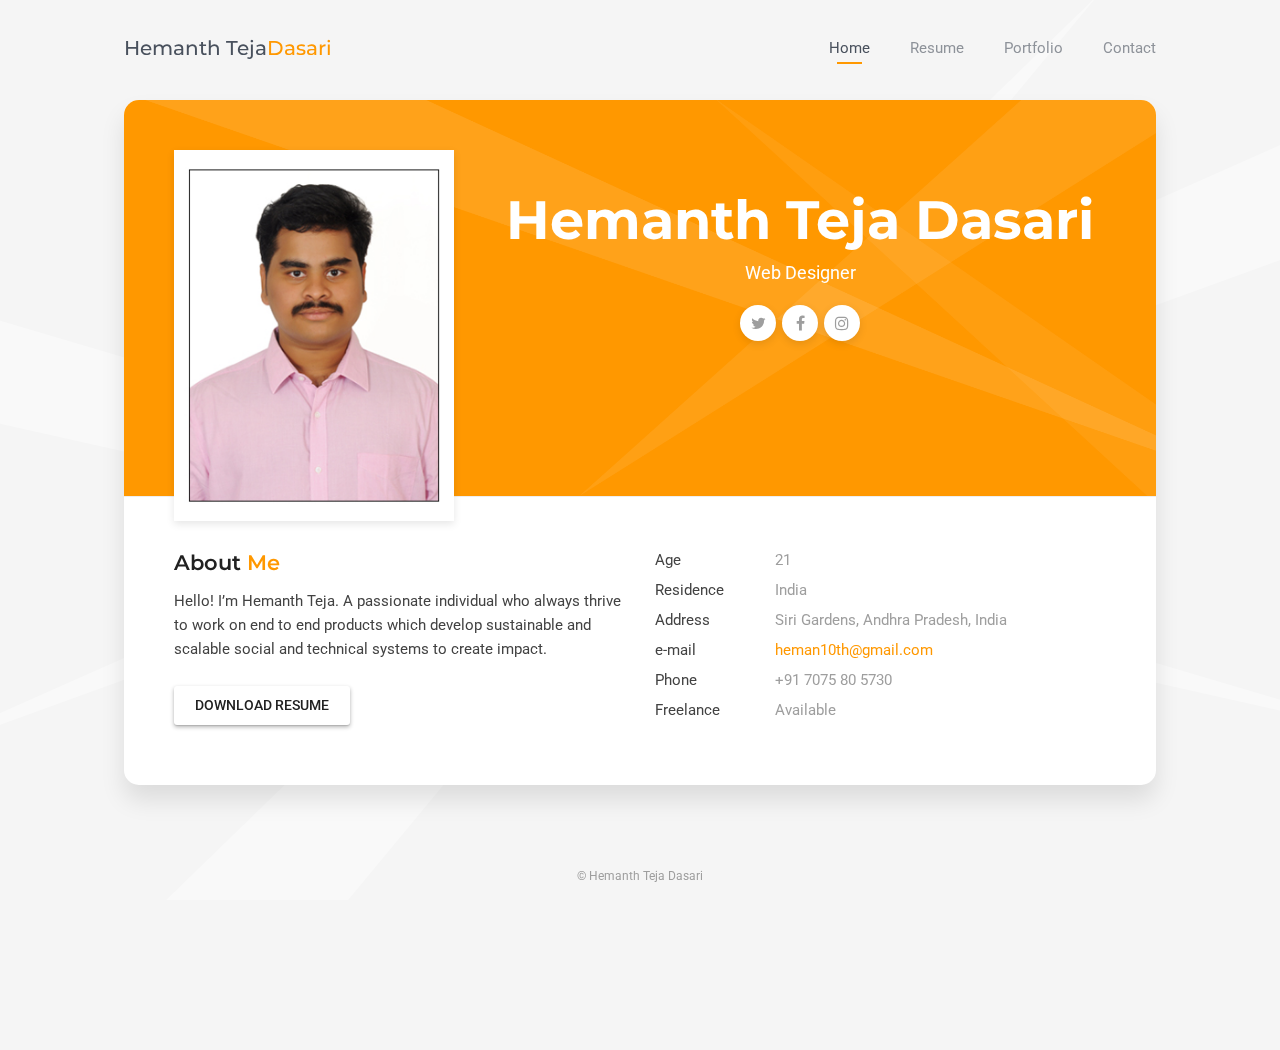
<file: index.html>
<!DOCTYPE html>
<html lang="en" class="no-js">
  <head>
    <meta charset="UTF-8" />
    <meta http-equiv="X-UA-Compatible" content="IE=edge"> 
    <title>Hemanth Teja Dasari</title>
    <meta name="viewport" content="width=device-width, initial-scale=1, maximum-scale=1" />
    <meta name="description" content="HemanthTeja Dasari Resume" />
    <meta name="keywords" content="hemanthtejadasari, hemanth resume, Hemanth teja resume" />
    <meta name="author" content="HemanthTeja />
    <link rel="shortcut icon" href="favicon.ico">

    <link rel="stylesheet" href="css/bootstrap.min.css" type="text/css">
    <link rel="stylesheet" href="css/normalize.css" type="text/css">
    <link rel="stylesheet" href="css/animate.css" type="text/css">
    <link rel="stylesheet" href="css/transition-animations.css" type="text/css">
    <link rel="stylesheet" href="css/owl.carousel.css" type="text/css">
    <link rel="stylesheet" href="css/magnific-popup.css" type="text/css">
    <link rel="stylesheet" href="css/main.css" type="text/css">

    <script src="js/jquery-2.1.3.min.js"></script>
    <script src="js/modernizr.custom.js"></script>

    <script src='https://www.google.com/recaptcha/api.js'></script>
  </head>

  <body class="material-template">
    <!-- Loading animation -->
    <div class="preloader">
      <div class="preloader-animation">
        <div class="preloader-spinner">
        </div>
      </div>
    </div>
    <!-- /Loading animation -->

    <div id="page" class="page">
      <!-- Header -->
      <header id="site_header" class="header mobile-menu-hide">
        <div class="header-content">
          <div class="site-title-block mobile-hidden">
            <div class="site-title">Hemanth Teja<span>Dasari</span></div>
          </div>

          <!-- Navigation -->
          <div class="site-nav">
            <!-- Main menu -->
            <ul id="nav" class="site-main-menu">
              <li>
                <a class="pt-trigger" href="#home" data-animation="62">Home</a><!-- href value = data-id without # of .pt-page. -->
              </li>
              <li>
                <a class="pt-trigger" href="#resume" data-animation="62">Resume</a>
              </li>
              <li>
                <a class="pt-trigger" href="#portfolio" data-animation="62">Portfolio</a>
              </li>
              <li>
                <a class="pt-trigger" href="#contact" data-animation="62">Contact</a>
              </li>
            </ul>
            <!-- /Main menu -->
          </div>
          <!-- Navigation -->
        </div>
      </header>
      <!-- /Header -->

      <!-- Mobile Header -->
      <div class="mobile-header mobile-visible">
        <div class="mobile-logo-container">
          <div class="mobile-site-title">Hemanth Teja Dasari</div>
        </div>

        <a class="menu-toggle mobile-visible">
          <i class="fa fa-bars"></i>
        </a>
      </div>
      <!-- /Mobile Header -->

      <!-- Main Content -->
      <div id="main" class="site-main">
        <!-- Page changer wrapper -->
        <div class="pt-wrapper">
          <!-- Subpages -->
          <div class="subpages">

            <!-- Home Subpage -->
            <section class="pt-page" data-id="home">
              <div class="section-inner start-page-content">
                <div class="page-header">
                  <div class="row">
                    <div class="col-sm-4 col-md-4 col-lg-4">
                      <div class="photo">
                        <img src="images/photo.jpg" alt="">
                      </div>
                    </div>

                    <div class="col-sm-8 col-md-8 col-lg-8">
                      <div class="title-block">
                        <h1>Hemanth Teja Dasari</h1>
                        <div class="owl-carousel text-rotation">                                    
                          <div class="item">
                            <div class="sp-subtitle">Web Designer</div>
                          </div>
                          <div class="item">
                            <div class="sp-subtitle">Frontend-developer</div>
                          </div>
                        </div>
                      </div>

                      <div class="social-links">
                        <a href="https://twitter.com/heman_techy"><i class="fa fa-twitter"></i></a>
                        <a href="https://facebook.com/dasarihemanthteja"><i class="fa fa-facebook"></i></a>
                        <a href="https://instagram.com/hemanthuuuuu"><i class="fa fa-instagram"></i></a>
                      </div>
                    </div>
                  </div>
                </div>

                <div class="page-content">
                  <div class="row">

                    <div class="col-sm-6 col-md-6 col-lg-6">
                      <div class="about-me">
                        <div class="block-title">
                          <h3>About <span>Me</span></h3>
                        </div>
                        <p>Hello! I’m Hemanth Teja. A passionate individual who always thrive to work on end to end products which develop sustainable and scalable social and technical systems to create impact.</p>
                      </div>
                      <div class="download-resume">
                        <a href="resume/Hemanth-Teja-Dasari-Resume.pdf" class="btn btn-secondary">Download Resume</a>
                      </div>
                    </div>

                    <div class="col-sm-6 col-md-6 col-lg-6">
                      <ul class="info-list">
                        <li><span class="title">Age</span><span class="value">21</span></li>
                        <li><span class="title">Residence</span><span class="value">India</span></li>
                        <li><span class="title">Address</span><span class="value">Siri Gardens, Andhra Pradesh, India</span></li>
                        <li><span class="title">e-mail</span><span class="value"><a href="heman10th@gmail.com">heman10th@gmail.com</a></span></li>
                        <li><span class="title">Phone</span><span class="value">+91 7075 80 5730</span></li>
                        <li><span class="title">Freelance</span><span class="value available">Available</span></li>
                      </ul>
                    </div>

                  </div>
                </div>
              </div>
            </section>
            <!-- End of Home Subpage -->

            <!-- Resume Subpage -->
            <section class="pt-page" data-id="resume">
              <div class="section-inner custom-page-content">
                <div class="page-header color-1">
                  <h2>Resume</h2>
                </div>
                <div class="page-content">

                  <div class="row">
                    <div class="col-sm-6 col-md-6 col-lg-6">
                      <div class="block">
                        <div class="block-title">
                          <h3>Education</h3>
                        </div>

                        <div class="timeline">
                          <!-- Education 1 -->
                          <div class="timeline-item">
                            <h4 class="item-title">B.E. in Electrical and Electronics Engineering</h4>
                            <span class="item-period">2017-present</span>
                            <span class="item-small">R.M.D. Engineering College, Chennai</span>
                            <p class="item-description">Studied basic Electrical Engineering subjects like Circuit Theory, Transformers, Machines, HVE Lines, etc.</p>
                          </div>
                          <!-- / Education 1 -->

                          <!-- Education 2 -->
                          <div class="timeline-item">
                            <h4 class="item-title">Intermediate</h4>
                            <span class="item-period">2015-2017</span>
                            <span class="item-small">Narayana Jr. College, Nellore</span>
                            <p class="item-description">Completed Higher Secondary Classes (HSC) in the domain of MPC</p>
                          </div>
                          <!-- / Education 2 -->

                          <!-- Education 3 -->
                          <div class="timeline-item">
                            <h4 class="item-title">Secondary Education</h4>
                            <span class="item-period">2015</span>
                            <span class="item-small">Bhashyam High School, Rajampet</span>
                            <p class="item-description">Completed Secondary Education.</p>
                          </div>
                          <!-- / Education 3 -->
                        </div>
                      </div>
                    </div>

                    <div class="col-sm-6 col-md-6 col-lg-6">
                      <div class="block">
                        <div class="block-title">
                          <h3>Coding Experience</h3>
                        </div>

                        <div class="timeline">
                          <!-- Experience 1 -->
                          <div class="timeline-item">
                            <h4 class="item-title">Frontend-developer</h4>
                          </div>
                          <!-- / Experience 1 -->

                          <!-- Experience 2 -->
                          <div class="timeline-item">
                            <h4 class="item-title">Web Designer</h4>
                          </div>
                          <!-- / Experience 2 -->

                          <!-- Experience 3 -->
                          <div class="timeline-item">
                            <h4 class="item-title">Graphic Designer</h4>
                          </div>
                          <!-- / Experience 3 -->
                        </div>
                      </div>
                    </div>
                  </div>

                  <div class="row">
                    <div class="col-sm-6 col-md-6 col-lg-6">
                      <div class="block">
                        <div class="block-title">
                          <h3>Design <span>Skills</span></h3>
                        </div>

                        <div class="skills-info">
                          <h4>Web Design</h4>                               
                          <div class="skill-container">
                            <div class="skill-percentage skill-1"></div>
                          </div>

                          <h4>Graphic Design</h4>
                          <div class="skill-container">
                            <div class="skill-percentage skill-2"></div>
                          </div>

                          <h4>Print Design</h4>
                          <div class="skill-container">
                            <div class="skill-percentage skill-3"></div>
                          </div> 
                        </div>

                      </div>
                    </div>

                    <div class="col-sm-6 col-md-6 col-lg-6">
                      <div class="block">
                        <div class="block-title">
                          <h3>Coding <span>Skills</span></h3>
                        </div>

                        <div class="skills-info">
                          <h4>HTML5 CSS3 JAVASCRIPT</h4>                               
                          <div class="skill-container">
                            <div class="skill-percentage skill-4"></div>
                          </div>

                          <h4>PYTHON</h4>
                          <div class="skill-container">
                            <div class="skill-percentage skill-5"></div>
                          </div>

                          <h4>jQuery</h4>
                          <div class="skill-container">
                            <div class="skill-percentage skill-6"></div>
                          </div> 
                        </div>
                        
                      </div>
                    </div>
                  </div>

                  <!-- Download Resume Button -->
                  <div class="row">
                    <div class="col-sm-12 col-md-12 col-lg-12">
                      <div class="block">
                        <div class="center download-resume">
                          <a href="resume/Hemanth-Teja-Dasari-Resume.pdf" class="btn btn-secondary">Download Resume</a>
                        </div>
                      </div>
                    </div>
                  </div>
                  <!-- End of Download Resume Button -->

                </div>
              </div>
            </section>
            <!-- End of Resume Subpage -->
            <!-- Portfolio Subpage -->
            <section class="pt-page" data-id="portfolio">
              <div class="section-inner custom-page-content">
                <div class="page-header color-1">
                  <h2>Portfolio</h2>
                </div>
                <div class="page-content">

                  <!-- Portfolio Content -->
                  <div class="portfolio-content">
                                
                    <!-- Portfolio filter -->
                    <ul id="portfolio_filters" class="portfolio-filters">
                      <li class="active">
                        <a class="filter btn btn-sm btn-link active" data-group="all">All</a>
                      </li>
                      <li>
                        <a class="filter btn btn-sm btn-link" data-group="media">Websites</a>
                      </li>
                    </ul>
                    <!-- End of Portfolio filter -->

                    <!-- Portfolio Grid -->
                    <div id="portfolio_grid" class="portfolio-grid portfolio-masonry masonry-grid-3">

                      <!-- Portfolio Item 1 -->
                      <figure class="item" data-groups='["all", "media"]'>
                        <a class="ajax-page-load" href="portfolio-1.html">
                          <img src="images/generix.png" alt="generix logo">
                          <div>
                            <h5 class="name">Generix 2020</h5>
                            <small>Symposium Project</small>
                            <i class="fa fa-file-text-o"></i>
                          </div>
                        </a>
                      </figure>
                      <!-- /Portfolio Item 1 -->

                      
                    </div>
                    <!-- /Portfolio Grid -->

                  </div>
                  <!-- /Portfolio Content -->
                </div>
              </div>
            </section>
            <!-- /Portfolio Subpage -->
            <!-- Contact Subpage -->
            <section class="pt-page" data-id="contact">
              <div class="section-inner custom-page-content">
                <div class="page-header color-1">
                  <h2>Contact</h2>
                </div>
                <div class="page-content">

                  <div class="row">
                    <div class="col-sm-6 col-md-6">
                      <div class="block-title">
                        <h3>Get in <span>Touch</span></h3>
                      </div>
                      <!-- Google Map -->
                      <div id="map" class="map"></div>
                      <!-- End of Google Map -->

                      <div class="contact-info-block">
                        <div class="ci-icon">
                          <i class="fa fa-map-marker"></i>
                        </div>
                        <div class="ci-text">
                          <h5>Nellore, India</h5>
                        </div>
                      </div>
                      <div class="contact-info-block">
                        <div class="ci-icon">
                          <i class="fa fa-envelope"></i>
                        </div>
                        <div class="ci-text">
                          <h5>heman10th@gmail.com</h5>
                        </div>
                      </div>
                      <div class="contact-info-block">
                        <div class="ci-icon">
                          <i class="fa fa-phone"></i>
                        </div>
                        <div class="ci-text">
                          <h5>+91 7075 80 5730</h5>
                        </div>
                      </div>
                      <div class="contact-info-block">
                        <div class="ci-icon">
                          <i class="fa fa-check"></i>
                        </div>
                        <div class="ci-text">
                          <h5>Freelance Available</h5>
                        </div>
                      </div>
                    </div>

                    <div class="col-sm-6 col-md-6">
                      <div class="block-title">
                        <h3>Contact <span>Form</span></h3>
                      </div>
                      <form id="contact-form" method="post" action="contact_form/contact_form.php">

                        <div class="messages"></div>

                        <div class="controls">
                          <div class="form-group form-group-with-icon">
                            <i class="fa fa-user"></i>
                            <label>Full Name</label>
                            <input id="form_name" type="text" name="name" class="form-control" placeholder required="required" data-error="Name is required.">
                            <div class="form-control-border"></div>
                            <div class="help-block with-errors"></div>
                          </div>

                          <div class="form-group form-group-with-icon">
                            <i class="fa fa-envelope"></i>
                            <label>Email Address</label>
                            <input id="form_email" type="email" name="email" class="form-control" placeholder required="required" data-error="Valid email is required.">
                            <div class="form-control-border"></div>
                            <div class="help-block with-errors"></div>
                          </div>

                          <div class="form-group form-group-with-icon">
                            <i class="fa fa-comment"></i>
                            <label>Message for Me</label>
                            <textarea id="form_message" name="message" class="form-control" placeholder rows="4" required="required" data-error="Please, leave me a message."></textarea>
                            <div class="form-control-border"></div>
                            <div class="help-block with-errors"></div>
                          </div>


                          <input type="submit" class="button btn-send" value="Send message">
                        </div>
                      </form>
                    </div>
                  </div>
                </div>
              </div>
            </section>
            <!-- End Contact Subpage -->

          </div>
        </div>
        <!-- /Page changer wrapper -->
      </div>
      <!-- /Main Content -->
    </div>
    <footer>
      <div class="copyrights">© Hemanth Teja Dasari</div>
    </footer>

    <script type="text/javascript" src="js/bootstrap.min.js"></script>
    <script type="text/javascript" src="js/pages-switcher.js"></script>
    <script type="text/javascript" src="js/imagesloaded.pkgd.min.js"></script>
    <script type="text/javascript" src="js/validator.js"></script>
    <script type="text/javascript" src="js/jquery.shuffle.min.js"></script>
    <script type="text/javascript" src="js/masonry.pkgd.min.js"></script>
    <script type="text/javascript" src="js/owl.carousel.min.js"></script>
    <script type="text/javascript" src="js/jquery.magnific-popup.min.js"></script>
    <script type="text/javascript" src="js/jquery.hoverdir.js"></script>
    <script type="text/javascript" src="js/jquery.googlemap.js"></script>
    <script type="text/javascript" src="js/main.js"></script>
  </body>
</html>
</file>
<file: css/transition-animations.css>
/* animation sets */

/* move from / to  */

.pt-page-moveToLeft {
	-webkit-animation: moveToLeft .6s ease both;
	animation: moveToLeft .6s ease both;
}

.pt-page-moveFromLeft {
	-webkit-animation: moveFromLeft .6s ease both;
	animation: moveFromLeft .6s ease both;
}

.pt-page-moveToRight {
	-webkit-animation: moveToRight .6s ease both;
	animation: moveToRight .6s ease both;
}

.pt-page-moveFromRight {
	-webkit-animation: moveFromRight .6s ease both;
	animation: moveFromRight .6s ease both;
}

.pt-page-moveToTop {
	-webkit-animation: moveToTop .6s ease both;
	animation: moveToTop .6s ease both;
}

.pt-page-moveFromTop {
	-webkit-animation: moveFromTop .6s ease both;
	animation: moveFromTop .6s ease both;
}

.pt-page-moveToBottom {
	-webkit-animation: moveToBottom .6s ease both;
	animation: moveToBottom .6s ease both;
}

.pt-page-moveFromBottom {
	-webkit-animation: moveFromBottom .6s ease both;
	animation: moveFromBottom .6s ease both;
}

/* fade */

.pt-page-fade {
	-webkit-animation: fade .7s ease both;
	animation: fade .7s ease both;
}

/* move from / to and fade */

.pt-page-moveToLeftFade {
	-webkit-animation: moveToLeftFade .7s ease both;
	animation: moveToLeftFade .7s ease both;
}

.pt-page-moveFromLeftFade {
	-webkit-animation: moveFromLeftFade .7s ease both;
	animation: moveFromLeftFade .7s ease both;
}

.pt-page-moveToRightFade {
	-webkit-animation: moveToRightFade .7s ease both;
	animation: moveToRightFade .7s ease both;
}

.pt-page-moveFromRightFade {
	-webkit-animation: moveFromRightFade .7s ease both;
	animation: moveFromRightFade .7s ease both;
}

.pt-page-moveToTopFade {
	-webkit-animation: moveToTopFade .7s ease both;
	animation: moveToTopFade .7s ease both;
}

.pt-page-moveFromTopFade {
	-webkit-animation: moveFromTopFade .7s ease both;
	animation: moveFromTopFade .7s ease both;
}

.pt-page-moveToBottomFade {
	-webkit-animation: moveToBottomFade .7s ease both;
	animation: moveToBottomFade .7s ease both;
}

.pt-page-moveFromBottomFade {
	-webkit-animation: moveFromBottomFade .7s ease both;
	animation: moveFromBottomFade .7s ease both;
}

/* move to with different easing */

.pt-page-moveToLeftEasing {
	-webkit-animation: moveToLeft .7s ease-in-out both;
	animation: moveToLeft .7s ease-in-out both;
}
.pt-page-moveToRightEasing {
	-webkit-animation: moveToRight .7s ease-in-out both;
	animation: moveToRight .7s ease-in-out both;
}
.pt-page-moveToTopEasing {
	-webkit-animation: moveToTop .7s ease-in-out both;
	animation: moveToTop .7s ease-in-out both;
}
.pt-page-moveToBottomEasing {
	-webkit-animation: moveToBottom .7s ease-in-out both;
	animation: moveToBottom .7s ease-in-out both;
}

/********************************* keyframes **************************************/

/* move from / to  */

@-webkit-keyframes moveToLeft {
	from { }
	to { -webkit-transform: translateX(-100%); }
}
@keyframes moveToLeft {
	from { }
	to { -webkit-transform: translateX(-100%); transform: translateX(-100%); }
}

@-webkit-keyframes moveFromLeft {
	from { -webkit-transform: translateX(-100%); }
}
@keyframes moveFromLeft {
	from { -webkit-transform: translateX(-100%); transform: translateX(-100%); }
}

@-webkit-keyframes moveToRight { 
	from { }
	to { -webkit-transform: translateX(100%); }
}
@keyframes moveToRight { 
	from { }
	to { -webkit-transform: translateX(100%); transform: translateX(100%); }
}

@-webkit-keyframes moveFromRight {
	from { -webkit-transform: translateX(100%); }
}
@keyframes moveFromRight {
	from { -webkit-transform: translateX(100%); transform: translateX(100%); }
}

@-webkit-keyframes moveToTop {
	from { }
	to { -webkit-transform: translateY(-100%); }
}
@keyframes moveToTop {
	from { }
	to { -webkit-transform: translateY(-100%); transform: translateY(-100%); }
}

@-webkit-keyframes moveFromTop {
	from { -webkit-transform: translateY(-100%); }
}
@keyframes moveFromTop {
	from { -webkit-transform: translateY(-100%); transform: translateY(-100%); }
}

@-webkit-keyframes moveToBottom {
	from { }
	to { -webkit-transform: translateY(100%); }
}
@keyframes moveToBottom {
	from { }
	to { -webkit-transform: translateY(100%); transform: translateY(100%); }
}

@-webkit-keyframes moveFromBottom {
	from { -webkit-transform: translateY(100%); }
}
@keyframes moveFromBottom {
	from { -webkit-transform: translateY(100%); transform: translateY(100%); }
}

/* fade */

@-webkit-keyframes fade {
	from { }
	to { opacity: 0.3; }
}
@keyframes fade {
	from { }
	to { opacity: 0.3; }
}

/* move from / to and fade */

@-webkit-keyframes moveToLeftFade {
	from { }
	to { opacity: 0.3; -webkit-transform: translateX(-100%); }
}
@keyframes moveToLeftFade {
	from { }
	to { opacity: 0.3; -webkit-transform: translateX(-100%); transform: translateX(-100%); }
}

@-webkit-keyframes moveFromLeftFade {
	from { opacity: 0.3; -webkit-transform: translateX(-100%); }
}
@keyframes moveFromLeftFade {
	from { opacity: 0.3; -webkit-transform: translateX(-100%); transform: translateX(-100%); }
}

@-webkit-keyframes moveToRightFade {
	from { }
	to { opacity: 0.3; -webkit-transform: translateX(100%); }
}
@keyframes moveToRightFade {
	from { }
	to { opacity: 0.3; -webkit-transform: translateX(100%); transform: translateX(100%); }
}

@-webkit-keyframes moveFromRightFade {
	from { opacity: 0.3; -webkit-transform: translateX(100%); }
}
@keyframes moveFromRightFade {
	from { opacity: 0.3; -webkit-transform: translateX(100%); transform: translateX(100%); }
}

@-webkit-keyframes moveToTopFade {
	from { }
	to { opacity: 0.3; -webkit-transform: translateY(-100%); }
}
@keyframes moveToTopFade {
	from { }
	to { opacity: 0.3; -webkit-transform: translateY(-100%); transform: translateY(-100%); }
}

@-webkit-keyframes moveFromTopFade {
	from { opacity: 0.3; -webkit-transform: translateY(-100%); }
}
@keyframes moveFromTopFade {
	from { opacity: 0.3; -webkit-transform: translateY(-100%); transform: translateY(-100%); }
}

@-webkit-keyframes moveToBottomFade {
	from { }
	to { opacity: 0.3; -webkit-transform: translateY(100%); }
}
@keyframes moveToBottomFade {
	from { }
	to { opacity: 0.3; -webkit-transform: translateY(100%); transform: translateY(100%); }
}

@-webkit-keyframes moveFromBottomFade {
	from { opacity: 0.3; -webkit-transform: translateY(100%); }
}
@keyframes moveFromBottomFade {
	from { opacity: 0.3; -webkit-transform: translateY(100%); transform: translateY(100%); }
}

/* scale and fade */

.pt-page-scaleDown {
	-webkit-animation: scaleDown .7s ease both;
	animation: scaleDown .7s ease both;
}

.pt-page-scaleUp {
	-webkit-animation: scaleUp .7s ease both;
	animation: scaleUp .7s ease both;
}

.pt-page-scaleUpDown {
	-webkit-animation: scaleUpDown .5s ease both;
	animation: scaleUpDown .5s ease both;
}

.pt-page-scaleDownUp {
	-webkit-animation: scaleDownUp .5s ease both;
	animation: scaleDownUp .5s ease both;
}

.pt-page-scaleDownCenter {
	-webkit-animation: scaleDownCenter .4s ease-in both;
	animation: scaleDownCenter .4s ease-in both;
}

.pt-page-scaleUpCenter {
	-webkit-animation: scaleUpCenter .4s ease-out both;
	animation: scaleUpCenter .4s ease-out both;
}

/********************************* keyframes **************************************/

/* scale and fade */

@-webkit-keyframes scaleDown {
	from { }
	to { opacity: 0; -webkit-transform: scale(.8); }
}
@keyframes scaleDown {
	from { }
	to { opacity: 0; -webkit-transform: scale(.8); transform: scale(.8); }
}

@-webkit-keyframes scaleUp {
	from { opacity: 0; -webkit-transform: scale(.8); }
}
@keyframes scaleUp {
	from { opacity: 0; -webkit-transform: scale(.8); transform: scale(.8); }
}

@-webkit-keyframes scaleUpDown {
	from { opacity: 0; -webkit-transform: scale(1.2); }
}
@keyframes scaleUpDown {
	from { opacity: 0; -webkit-transform: scale(1.2); transform: scale(1.2); }
}

@-webkit-keyframes scaleDownUp {
	from { }
	to { opacity: 0; -webkit-transform: scale(1.2); }
}
@keyframes scaleDownUp {
	from { }
	to { opacity: 0; -webkit-transform: scale(1.2); transform: scale(1.2); }
}

@-webkit-keyframes scaleDownCenter {
	from { }
	to { opacity: 0; -webkit-transform: scale(.7); }
}
@keyframes scaleDownCenter {
	from { }
	to { opacity: 0; -webkit-transform: scale(.7); transform: scale(.7); }
}

@-webkit-keyframes scaleUpCenter {
	from { opacity: 0; -webkit-transform: scale(.7); }
}
@keyframes scaleUpCenter {
	from { opacity: 0; -webkit-transform: scale(.7); transform: scale(.7); }
}

/* rotate sides first and scale */

.pt-page-rotateRightSideFirst {
	-webkit-transform-origin: 0% 50%;
	transform-origin: 0% 50%;
	-webkit-animation: rotateRightSideFirst .8s both ease-in;
	animation: rotateRightSideFirst .8s both ease-in;
}
.pt-page-rotateLeftSideFirst {
	-webkit-transform-origin: 100% 50%;
	transform-origin: 100% 50%;
	-webkit-animation: rotateLeftSideFirst .8s both ease-in;
	animation: rotateLeftSideFirst .8s both ease-in;
}
.pt-page-rotateTopSideFirst {
	-webkit-transform-origin: 50% 100%;
	transform-origin: 50% 100%;
	-webkit-animation: rotateTopSideFirst .8s both ease-in;
	animation: rotateTopSideFirst .8s both ease-in;
}
.pt-page-rotateBottomSideFirst {
	-webkit-transform-origin: 50% 0%;
	transform-origin: 50% 0%;
	-webkit-animation: rotateBottomSideFirst .8s both ease-in;
	animation: rotateBottomSideFirst .8s both ease-in;
}

/* flip */

.pt-page-flipOutRight {
	-webkit-transform-origin: 50% 50%;
	transform-origin: 50% 50%;
	-webkit-animation: flipOutRight .5s both ease-in;
	animation: flipOutRight .5s both ease-in;
}
.pt-page-flipInLeft {
	-webkit-transform-origin: 50% 50%;
	transform-origin: 50% 50%;
	-webkit-animation: flipInLeft .5s both ease-out;
	animation: flipInLeft .5s both ease-out;
}
.pt-page-flipOutLeft {
	-webkit-transform-origin: 50% 50%;
	transform-origin: 50% 50%;
	-webkit-animation: flipOutLeft .5s both ease-in;
	animation: flipOutLeft .5s both ease-in;
}
.pt-page-flipInRight {
	-webkit-transform-origin: 50% 50%;
	transform-origin: 50% 50%;
	-webkit-animation: flipInRight .5s both ease-out;
	animation: flipInRight .5s both ease-out;
}
.pt-page-flipOutTop {
	-webkit-transform-origin: 50% 50%;
	transform-origin: 50% 50%;
	-webkit-animation: flipOutTop .5s both ease-in;
	animation: flipOutTop .5s both ease-in;
}
.pt-page-flipInBottom {
	-webkit-transform-origin: 50% 50%;
	transform-origin: 50% 50%;
	-webkit-animation: flipInBottom .5s both ease-out;
	animation: flipInBottom .5s both ease-out;
}
.pt-page-flipOutBottom {
	-webkit-transform-origin: 50% 50%;
	transform-origin: 50% 50%;
	-webkit-animation: flipOutBottom .5s both ease-in;
	animation: flipOutBottom .5s both ease-in;
}
.pt-page-flipInTop {
	-webkit-transform-origin: 50% 50%;
	transform-origin: 50% 50%;
	-webkit-animation: flipInTop .5s both ease-out;
	animation: flipInTop .5s both ease-out;
}

/* rotate fall */

.pt-page-rotateFall {
	-webkit-transform-origin: 0% 0%;
	transform-origin: 0% 0%;
	-webkit-animation: rotateFall 1s both ease-in;
	animation: rotateFall 1s both ease-in;
}

/* rotate newspaper */
.pt-page-rotateOutNewspaper {
	-webkit-transform-origin: 50% 50%;
	transform-origin: 50% 50%;
	-webkit-animation: rotateOutNewspaper .5s both ease-in;
	animation: rotateOutNewspaper .5s both ease-in;
}
.pt-page-rotateInNewspaper {
	-webkit-transform-origin: 50% 50%;
	transform-origin: 50% 50%;
	-webkit-animation: rotateInNewspaper .5s both ease-out;
	animation: rotateInNewspaper .5s both ease-out;
}

/* push */
.pt-page-rotatePushLeft {
	-webkit-transform-origin: 0% 50%;
	transform-origin: 0% 50%;
	-webkit-animation: rotatePushLeft .8s both ease;
	animation: rotatePushLeft .8s both ease;
}
.pt-page-rotatePushRight {
	-webkit-transform-origin: 100% 50%;
	transform-origin: 100% 50%;
	-webkit-animation: rotatePushRight .8s both ease;
	animation: rotatePushRight .8s both ease;
}
.pt-page-rotatePushTop {
	-webkit-transform-origin: 50% 0%;
	transform-origin: 50% 0%;
	-webkit-animation: rotatePushTop .8s both ease;
	animation: rotatePushTop .8s both ease;
}
.pt-page-rotatePushBottom {
	-webkit-transform-origin: 50% 100%;
	transform-origin: 50% 100%;
	-webkit-animation: rotatePushBottom .8s both ease;
	animation: rotatePushBottom .8s both ease;
}

/* pull */
.pt-page-rotatePullRight {
	-webkit-transform-origin: 100% 50%;
	transform-origin: 100% 50%;
	-webkit-animation: rotatePullRight .5s both ease;
	animation: rotatePullRight .5s both ease;
}
.pt-page-rotatePullLeft {
	-webkit-transform-origin: 0% 50%;
	transform-origin: 0% 50%;
	-webkit-animation: rotatePullLeft .5s both ease;
	animation: rotatePullLeft .5s both ease;
}
.pt-page-rotatePullTop {
	-webkit-transform-origin: 50% 0%;
	transform-origin: 50% 0%;
	-webkit-animation: rotatePullTop .5s both ease;
	animation: rotatePullTop .5s both ease;
}
.pt-page-rotatePullBottom {
	-webkit-transform-origin: 50% 100%;
	transform-origin: 50% 100%;
	-webkit-animation: rotatePullBottom .5s both ease;
	animation: rotatePullBottom .5s both ease;
}

/* fold */
.pt-page-rotateFoldRight {
	-webkit-transform-origin: 0% 50%;
	transform-origin: 0% 50%;
	-webkit-animation: rotateFoldRight .7s both ease;
	animation: rotateFoldRight .7s both ease;
}
.pt-page-rotateFoldLeft {
	-webkit-transform-origin: 100% 50%;
	transform-origin: 100% 50%;
	-webkit-animation: rotateFoldLeft .7s both ease;
	animation: rotateFoldLeft .7s both ease;
}
.pt-page-rotateFoldTop {
	-webkit-transform-origin: 50% 100%;
	transform-origin: 50% 100%;
	-webkit-animation: rotateFoldTop .7s both ease;
	animation: rotateFoldTop .7s both ease;
}
.pt-page-rotateFoldBottom {
	-webkit-transform-origin: 50% 0%;
	transform-origin: 50% 0%;
	-webkit-animation: rotateFoldBottom .7s both ease;
	animation: rotateFoldBottom .7s both ease;
}

/* unfold */
.pt-page-rotateUnfoldLeft {
	-webkit-transform-origin: 100% 50%;
	transform-origin: 100% 50%;
	-webkit-animation: rotateUnfoldLeft .7s both ease;
	animation: rotateUnfoldLeft .7s both ease;
}
.pt-page-rotateUnfoldRight {
	-webkit-transform-origin: 0% 50%;
	transform-origin: 0% 50%;
	-webkit-animation: rotateUnfoldRight .7s both ease;
	animation: rotateUnfoldRight .7s both ease;
}
.pt-page-rotateUnfoldTop {
	-webkit-transform-origin: 50% 100%;
	transform-origin: 50% 100%;
	-webkit-animation: rotateUnfoldTop .7s both ease;
	animation: rotateUnfoldTop .7s both ease;
}
.pt-page-rotateUnfoldBottom {
	-webkit-transform-origin: 50% 0%;
	transform-origin: 50% 0%;
	-webkit-animation: rotateUnfoldBottom .7s both ease;
	animation: rotateUnfoldBottom .7s both ease;
}

/* room walls */
.pt-page-rotateRoomLeftOut {
	-webkit-transform-origin: 100% 50%;
	transform-origin: 100% 50%;
	-webkit-animation: rotateRoomLeftOut .8s both ease;
	animation: rotateRoomLeftOut .8s both ease;
}
.pt-page-rotateRoomLeftIn {
	-webkit-transform-origin: 0% 50%;
	transform-origin: 0% 50%;
	-webkit-animation: rotateRoomLeftIn .8s both ease;
	animation: rotateRoomLeftIn .8s both ease;
}
.pt-page-rotateRoomRightOut {
	-webkit-transform-origin: 0% 50%;
	transform-origin: 0% 50%;
	-webkit-animation: rotateRoomRightOut .8s both ease;
	animation: rotateRoomRightOut .8s both ease;
}
.pt-page-rotateRoomRightIn {
	-webkit-transform-origin: 100% 50%;
	transform-origin: 100% 50%;
	-webkit-animation: rotateRoomRightIn .8s both ease;
	animation: rotateRoomRightIn .8s both ease;
}
.pt-page-rotateRoomTopOut {
	-webkit-transform-origin: 50% 100%;
	transform-origin: 50% 100%;
	-webkit-animation: rotateRoomTopOut .8s both ease;
	animation: rotateRoomTopOut .8s both ease;
}
.pt-page-rotateRoomTopIn {
	-webkit-transform-origin: 50% 0%;
	transform-origin: 50% 0%;
	-webkit-animation: rotateRoomTopIn .8s both ease;
	animation: rotateRoomTopIn .8s both ease;
}
.pt-page-rotateRoomBottomOut {
	-webkit-transform-origin: 50% 0%;
	transform-origin: 50% 0%;
	-webkit-animation: rotateRoomBottomOut .8s both ease;
	animation: rotateRoomBottomOut .8s both ease;
}
.pt-page-rotateRoomBottomIn {
	-webkit-transform-origin: 50% 100%;
	transform-origin: 50% 100%;
	-webkit-animation: rotateRoomBottomIn .8s both ease;
	animation: rotateRoomBottomIn .8s both ease;
}

/* cube */
.pt-page-rotateCubeLeftOut {
	-webkit-transform-origin: 100% 50%;
	transform-origin: 100% 50%;
	-webkit-animation: rotateCubeLeftOut .6s both ease-in;
	animation: rotateCubeLeftOut .6s both ease-in;
}
.pt-page-rotateCubeLeftIn {
	-webkit-transform-origin: 0% 50%;
	transform-origin: 0% 50%;
	-webkit-animation: rotateCubeLeftIn .6s both ease-in;
	animation: rotateCubeLeftIn .6s both ease-in;
}
.pt-page-rotateCubeRightOut {
	-webkit-transform-origin: 0% 50%;
	transform-origin: 0% 50%;
	-webkit-animation: rotateCubeRightOut .6s both ease-in;
	animation: rotateCubeRightOut .6s both ease-in;
}
.pt-page-rotateCubeRightIn {
	-webkit-transform-origin: 100% 50%;
	transform-origin: 100% 50%;
	-webkit-animation: rotateCubeRightIn .6s both ease-in;
	animation: rotateCubeRightIn .6s both ease-in;
}
.pt-page-rotateCubeTopOut {
	-webkit-transform-origin: 50% 100%;
	transform-origin: 50% 100%;
	-webkit-animation: rotateCubeTopOut .6s both ease-in;
	animation: rotateCubeTopOut .6s both ease-in;
}
.pt-page-rotateCubeTopIn {
	-webkit-transform-origin: 50% 0%;
	transform-origin: 50% 0%;
	-webkit-animation: rotateCubeTopIn .6s both ease-in;
	animation: rotateCubeTopIn .6s both ease-in;
}
.pt-page-rotateCubeBottomOut {
	-webkit-transform-origin: 50% 0%;
	transform-origin: 50% 0%;
	-webkit-animation: rotateCubeBottomOut .6s both ease-in;
	animation: rotateCubeBottomOut .6s both ease-in;
}
.pt-page-rotateCubeBottomIn {
	-webkit-transform-origin: 50% 100%;
	transform-origin: 50% 100%;
	-webkit-animation: rotateCubeBottomIn .6s both ease-in;
	animation: rotateCubeBottomIn .6s both ease-in;
}

/* carousel */
.pt-page-rotateCarouselLeftOut {
	-webkit-transform-origin: 100% 50%;
	transform-origin: 100% 50%;
	-webkit-animation: rotateCarouselLeftOut .8s both ease;
	animation: rotateCarouselLeftOut .8s both ease;
}
.pt-page-rotateCarouselLeftIn {
	-webkit-transform-origin: 0% 50%;
	transform-origin: 0% 50%;
	-webkit-animation: rotateCarouselLeftIn .8s both ease;
	animation: rotateCarouselLeftIn .8s both ease;
}
.pt-page-rotateCarouselRightOut {
	-webkit-transform-origin: 0% 50%;
	transform-origin: 0% 50%;
	-webkit-animation: rotateCarouselRightOut .8s both ease;
	animation: rotateCarouselRightOut .8s both ease;
}
.pt-page-rotateCarouselRightIn {
	-webkit-transform-origin: 100% 50%;
	transform-origin: 100% 50%;
	-webkit-animation: rotateCarouselRightIn .8s both ease;
	animation: rotateCarouselRightIn .8s both ease;
}
.pt-page-rotateCarouselTopOut {
	-webkit-transform-origin: 50% 100%;
	transform-origin: 50% 100%;
	-webkit-animation: rotateCarouselTopOut .8s both ease;
	animation: rotateCarouselTopOut .8s both ease;
}
.pt-page-rotateCarouselTopIn {
	-webkit-transform-origin: 50% 0%;
	transform-origin: 50% 0%;
	-webkit-animation: rotateCarouselTopIn .8s both ease;
	animation: rotateCarouselTopIn .8s both ease;
}
.pt-page-rotateCarouselBottomOut {
	-webkit-transform-origin: 50% 0%;
	transform-origin: 50% 0%;
	-webkit-animation: rotateCarouselBottomOut .8s both ease;
	animation: rotateCarouselBottomOut .8s both ease;
}
.pt-page-rotateCarouselBottomIn {
	-webkit-transform-origin: 50% 100%;
	transform-origin: 50% 100%;
	-webkit-animation: rotateCarouselBottomIn .8s both ease;
	animation: rotateCarouselBottomIn .8s both ease;
}

/* sides */
.pt-page-rotateSidesOut {
	-webkit-transform-origin: -50% 50%;
	transform-origin: -50% 50%;
	-webkit-animation: rotateSidesOut .5s both ease-in;
	animation: rotateSidesOut .5s both ease-in;
}
.pt-page-rotateSidesIn {
	-webkit-transform-origin: 150% 50%;
	transform-origin: 150% 50%;
	-webkit-animation: rotateSidesIn .5s both ease-out;
	animation: rotateSidesIn .5s both ease-out;
}

/* slide */
.pt-page-rotateSlideOut {
	-webkit-animation: rotateSlideOut 1s both ease;
	animation: rotateSlideOut 1s both ease;
}
.pt-page-rotateSlideIn {
	-webkit-animation: rotateSlideIn 1s both ease;
	animation: rotateSlideIn 1s both ease;
}

/********************************* keyframes **************************************/

/* rotate sides first and scale */

@-webkit-keyframes rotateRightSideFirst {
	0% { }
	40% { -webkit-transform: rotateY(15deg); opacity: .8; -webkit-animation-timing-function: ease-out; }
	100% { -webkit-transform: scale(0.8) translateZ(-200px); opacity:0; }
}
@keyframes rotateRightSideFirst {
	0% { }
	40% { -webkit-transform: rotateY(15deg); transform: rotateY(15deg); opacity: .8; -webkit-animation-timing-function: ease-out; animation-timing-function: ease-out; }
	100% { -webkit-transform: scale(0.8) translateZ(-200px); transform: scale(0.8) translateZ(-200px); opacity:0; }
}

@-webkit-keyframes rotateLeftSideFirst {
	0% { }
	40% { -webkit-transform: rotateY(-15deg); opacity: .8; -webkit-animation-timing-function: ease-out; }
	100% { -webkit-transform: scale(0.8) translateZ(-200px); opacity:0; }
}
@keyframes rotateLeftSideFirst {
	0% { }
	40% { -webkit-transform: rotateY(-15deg); transform: rotateY(-15deg); opacity: .8; -webkit-animation-timing-function: ease-out; animation-timing-function: ease-out; }
	100% { -webkit-transform: scale(0.8) translateZ(-200px); transform: scale(0.8) translateZ(-200px); opacity:0; }
}

@-webkit-keyframes rotateTopSideFirst {
	0% { }
	40% { -webkit-transform: rotateX(15deg); opacity: .8; -webkit-animation-timing-function: ease-out; }
	100% { -webkit-transform: scale(0.8) translateZ(-200px); opacity:0; }
}
@keyframes rotateTopSideFirst {
	0% { }
	40% { -webkit-transform: rotateX(15deg); transform: rotateX(15deg); opacity: .8; -webkit-animation-timing-function: ease-out; animation-timing-function: ease-out; }
	100% { -webkit-transform: scale(0.8) translateZ(-200px); transform: scale(0.8) translateZ(-200px); opacity:0; }
}

@-webkit-keyframes rotateBottomSideFirst {
	0% { }
	40% { -webkit-transform: rotateX(-15deg); opacity: .8; -webkit-animation-timing-function: ease-out; }
	100% { -webkit-transform: scale(0.8) translateZ(-200px); opacity:0; }
}
@keyframes rotateBottomSideFirst {
	0% { }
	40% { -webkit-transform: rotateX(-15deg); transform: rotateX(-15deg); opacity: .8; -webkit-animation-timing-function: ease-out; animation-timing-function: ease-out; }
	100% { -webkit-transform: scale(0.8) translateZ(-200px); transform: scale(0.8) translateZ(-200px); opacity:0; }
}

/* flip */

@-webkit-keyframes flipOutRight {
	from { }
	to { -webkit-transform: translateZ(-1000px) rotateY(90deg); opacity: 0.2; }
}
@keyframes flipOutRight {
	from { }
	to { -webkit-transform: translateZ(-1000px) rotateY(90deg); transform: translateZ(-1000px) rotateY(90deg); opacity: 0.2; }
}

@-webkit-keyframes flipInLeft {
	from { -webkit-transform: translateZ(-1000px) rotateY(-90deg); opacity: 0.2; }
}
@keyframes flipInLeft {
	from { -webkit-transform: translateZ(-1000px) rotateY(-90deg); transform: translateZ(-1000px) rotateY(-90deg); opacity: 0.2; }
}

@-webkit-keyframes flipOutLeft {
	from { }
	to { -webkit-transform: translateZ(-1000px) rotateY(-90deg); opacity: 0.2; }
}
@keyframes flipOutLeft {
	from { }
	to { -webkit-transform: translateZ(-1000px) rotateY(-90deg); transform: translateZ(-1000px) rotateY(-90deg); opacity: 0.2; }
}

@-webkit-keyframes flipInRight {
	from { -webkit-transform: translateZ(-1000px) rotateY(90deg); opacity: 0.2; }
}
@keyframes flipInRight {
	from { -webkit-transform: translateZ(-1000px) rotateY(90deg); transform: translateZ(-1000px) rotateY(90deg); opacity: 0.2; }
}

@-webkit-keyframes flipOutTop {
	from { }
	to { -webkit-transform: translateZ(-1000px) rotateX(90deg); opacity: 0.2; }
}
@keyframes flipOutTop {
	from { }
	to { -webkit-transform: translateZ(-1000px) rotateX(90deg); transform: translateZ(-1000px) rotateX(90deg); opacity: 0.2; }
}

@-webkit-keyframes flipInBottom {
	from { -webkit-transform: translateZ(-1000px) rotateX(-90deg); opacity: 0.2; }
}
@keyframes flipInBottom {
	from { -webkit-transform: translateZ(-1000px) rotateX(-90deg); transform: translateZ(-1000px) rotateX(-90deg); opacity: 0.2; }
}

@-webkit-keyframes flipOutBottom {
	from { }
	to { -webkit-transform: translateZ(-1000px) rotateX(-90deg); opacity: 0.2; }
}
@keyframes flipOutBottom {
	from { }
	to { -webkit-transform: translateZ(-1000px) rotateX(-90deg); transform: translateZ(-1000px) rotateX(-90deg); opacity: 0.2; }
}

@-webkit-keyframes flipInTop {
	from { -webkit-transform: translateZ(-1000px) rotateX(90deg); opacity: 0.2; }
}
@keyframes flipInTop {
	from { -webkit-transform: translateZ(-1000px) rotateX(90deg); transform: translateZ(-1000px) rotateX(90deg); opacity: 0.2; }
}

/* fall */

@-webkit-keyframes rotateFall {
	0% { -webkit-transform: rotateZ(0deg); }
	20% { -webkit-transform: rotateZ(10deg); -webkit-animation-timing-function: ease-out; }
	40% { -webkit-transform: rotateZ(17deg); }
	60% { -webkit-transform: rotateZ(16deg); }
	100% { -webkit-transform: translateY(100%) rotateZ(17deg); }
}
@keyframes rotateFall {
	0% { -webkit-transform: rotateZ(0deg); transform: rotateZ(0deg); }
	20% { -webkit-transform: rotateZ(10deg); transform: rotateZ(10deg); -webkit-animation-timing-function: ease-out; animation-timing-function: ease-out; }
	40% { -webkit-transform: rotateZ(17deg); transform: rotateZ(17deg); }
	60% { -webkit-transform: rotateZ(16deg); transform: rotateZ(16deg); }
	100% { -webkit-transform: translateY(100%) rotateZ(17deg); transform: translateY(100%) rotateZ(17deg); }
}

/* newspaper */

@-webkit-keyframes rotateOutNewspaper {
	from { }
	to { -webkit-transform: translateZ(-3000px) rotateZ(360deg); opacity: 0; }
}
@keyframes rotateOutNewspaper {
	from { }
	to { -webkit-transform: translateZ(-3000px) rotateZ(360deg); transform: translateZ(-3000px) rotateZ(360deg); opacity: 0; }
}

@-webkit-keyframes rotateInNewspaper {
	from { -webkit-transform: translateZ(-3000px) rotateZ(-360deg); opacity: 0; }
}
@keyframes rotateInNewspaper {
	from { -webkit-transform: translateZ(-3000px) rotateZ(-360deg); transform: translateZ(-3000px) rotateZ(-360deg); opacity: 0; }
}

/* push */

@-webkit-keyframes rotatePushLeft {
	from { }
	to { opacity: 0; -webkit-transform: rotateY(90deg); }
}
@keyframes rotatePushLeft {
	from { }
	to { opacity: 0; -webkit-transform: rotateY(90deg); transform: rotateY(90deg); }
}

@-webkit-keyframes rotatePushRight {
	from { }
	to { opacity: 0; -webkit-transform: rotateY(-90deg); }
}
@keyframes rotatePushRight {
	from { }
	to { opacity: 0; -webkit-transform: rotateY(-90deg); transform: rotateY(-90deg); }
}

@-webkit-keyframes rotatePushTop {
	from { }
	to { opacity: 0; -webkit-transform: rotateX(-90deg); }
}
@keyframes rotatePushTop {
	from { }
	to { opacity: 0; -webkit-transform: rotateX(-90deg); transform: rotateX(-90deg); }
}

@-webkit-keyframes rotatePushBottom {
	from { }
	to { opacity: 0; -webkit-transform: rotateX(90deg); }
}
@keyframes rotatePushBottom {
	from { }
	to { opacity: 0; -webkit-transform: rotateX(90deg); transform: rotateX(90deg); }
}

/* pull */

@-webkit-keyframes rotatePullRight {
	from { opacity: 0; -webkit-transform: rotateY(-90deg); }
}
@keyframes rotatePullRight {
	from { opacity: 0; -webkit-transform: rotateY(-90deg); transform: rotateY(-90deg); }
}

@-webkit-keyframes rotatePullLeft {
	from { opacity: 0; -webkit-transform: rotateY(90deg); }
}
@keyframes rotatePullLeft {
	from { opacity: 0; -webkit-transform: rotateY(90deg); transform: rotateY(90deg); }
}

@-webkit-keyframes rotatePullTop {
	from { opacity: 0; -webkit-transform: rotateX(-90deg); }
}
@keyframes rotatePullTop {
	from { opacity: 0; -webkit-transform: rotateX(-90deg); transform: rotateX(-90deg); }
}

@-webkit-keyframes rotatePullBottom {
	from { opacity: 0; -webkit-transform: rotateX(90deg); }
}
@keyframes rotatePullBottom {
	from { opacity: 0; -webkit-transform: rotateX(90deg); transform: rotateX(90deg); }
}

/* fold */

@-webkit-keyframes rotateFoldRight {
	from { }
	to { opacity: 0; -webkit-transform: translateX(100%) rotateY(90deg); }
}
@keyframes rotateFoldRight {
	from { }
	to { opacity: 0; -webkit-transform: translateX(100%) rotateY(90deg); transform: translateX(100%) rotateY(90deg); }
}

@-webkit-keyframes rotateFoldLeft {
	from { }
	to { opacity: 0; -webkit-transform: translateX(-100%) rotateY(-90deg); }
}
@keyframes rotateFoldLeft {
	from { }
	to { opacity: 0; -webkit-transform: translateX(-100%) rotateY(-90deg); transform: translateX(-100%) rotateY(-90deg); }
}

@-webkit-keyframes rotateFoldTop {
	from { }
	to { opacity: 0; -webkit-transform: translateY(-100%) rotateX(90deg); }
}
@keyframes rotateFoldTop {
	from { }
	to { opacity: 0; -webkit-transform: translateY(-100%) rotateX(90deg); transform: translateY(-100%) rotateX(90deg); }
}

@-webkit-keyframes rotateFoldBottom {
	from { }
	to { opacity: 0; -webkit-transform: translateY(100%) rotateX(-90deg); }
}
@keyframes rotateFoldBottom {
	from { }
	to { opacity: 0; -webkit-transform: translateY(100%) rotateX(-90deg); transform: translateY(100%) rotateX(-90deg); }
}

/* unfold */

@-webkit-keyframes rotateUnfoldLeft {
	from { opacity: 0; -webkit-transform: translateX(-100%) rotateY(-90deg); }
}
@keyframes rotateUnfoldLeft {
	from { opacity: 0; -webkit-transform: translateX(-100%) rotateY(-90deg); transform: translateX(-100%) rotateY(-90deg); }
}

@-webkit-keyframes rotateUnfoldRight {
	from { opacity: 0; -webkit-transform: translateX(100%) rotateY(90deg); }
}
@keyframes rotateUnfoldRight {
	from { opacity: 0; -webkit-transform: translateX(100%) rotateY(90deg); transform: translateX(100%) rotateY(90deg); }
}

@-webkit-keyframes rotateUnfoldTop {
	from { opacity: 0; -webkit-transform: translateY(-100%) rotateX(90deg); }
}
@keyframes rotateUnfoldTop {
	from { opacity: 0; -webkit-transform: translateY(-100%) rotateX(90deg); transform: translateY(-100%) rotateX(90deg); }
}

@-webkit-keyframes rotateUnfoldBottom {
	from { opacity: 0; -webkit-transform: translateY(100%) rotateX(-90deg); }
}
@keyframes rotateUnfoldBottom {
	from { opacity: 0; -webkit-transform: translateY(100%) rotateX(-90deg); transform: translateY(100%) rotateX(-90deg); }
}

/* room walls */

@-webkit-keyframes rotateRoomLeftOut {
	from { }
	to { opacity: .3; -webkit-transform: translateX(-100%) rotateY(90deg); }
}
@keyframes rotateRoomLeftOut {
	from { }
	to { opacity: .3; -webkit-transform: translateX(-100%) rotateY(90deg); transform: translateX(-100%) rotateY(90deg); }
}

@-webkit-keyframes rotateRoomLeftIn {
	from { opacity: .3; -webkit-transform: translateX(100%) rotateY(-90deg); }
}
@keyframes rotateRoomLeftIn {
	from { opacity: .3; -webkit-transform: translateX(100%) rotateY(-90deg); transform: translateX(100%) rotateY(-90deg); }
}

@-webkit-keyframes rotateRoomRightOut {
	from { }
	to { opacity: .3; -webkit-transform: translateX(100%) rotateY(-90deg); }
}
@keyframes rotateRoomRightOut {
	from { }
	to { opacity: .3; -webkit-transform: translateX(100%) rotateY(-90deg); transform: translateX(100%) rotateY(-90deg); }
}

@-webkit-keyframes rotateRoomRightIn {
	from { opacity: .3; -webkit-transform: translateX(-100%) rotateY(90deg); }
}
@keyframes rotateRoomRightIn {
	from { opacity: .3; -webkit-transform: translateX(-100%) rotateY(90deg); transform: translateX(-100%) rotateY(90deg); }
}

@-webkit-keyframes rotateRoomTopOut {
	from { }
	to { opacity: .3; -webkit-transform: translateY(-100%) rotateX(-90deg); }
}
@keyframes rotateRoomTopOut {
	from { }
	to { opacity: .3; -webkit-transform: translateY(-100%) rotateX(-90deg); transform: translateY(-100%) rotateX(-90deg); }
}

@-webkit-keyframes rotateRoomTopIn {
	from { opacity: .3; -webkit-transform: translateY(100%) rotateX(90deg); }
}
@keyframes rotateRoomTopIn {
	from { opacity: .3; -webkit-transform: translateY(100%) rotateX(90deg); transform: translateY(100%) rotateX(90deg); }
}

@-webkit-keyframes rotateRoomBottomOut {
	from { }
	to { opacity: .3; -webkit-transform: translateY(100%) rotateX(90deg); }
}
@keyframes rotateRoomBottomOut {
	from { }
	to { opacity: .3; -webkit-transform: translateY(100%) rotateX(90deg); transform: translateY(100%) rotateX(90deg); }
}

@-webkit-keyframes rotateRoomBottomIn {
	from { opacity: .3; -webkit-transform: translateY(-100%) rotateX(-90deg); }
}
@keyframes rotateRoomBottomIn {
	from { opacity: .3; -webkit-transform: translateY(-100%) rotateX(-90deg); transform: translateY(-100%) rotateX(-90deg); }
}

/* cube */

@-webkit-keyframes rotateCubeLeftOut {
	0% { }
	50% { -webkit-animation-timing-function: ease-out;  -webkit-transform: translateX(-50%) translateZ(-200px) rotateY(-45deg); }
	100% { opacity: .3; -webkit-transform: translateX(-100%) rotateY(-90deg); }
}
@keyframes rotateCubeLeftOut {
	0% { }
	50% { -webkit-animation-timing-function: ease-out; animation-timing-function: ease-out;  -webkit-transform: translateX(-50%) translateZ(-200px) rotateY(-45deg);  transform: translateX(-50%) translateZ(-200px) rotateY(-45deg); }
	100% { opacity: .3; -webkit-transform: translateX(-100%) rotateY(-90deg); transform: translateX(-100%) rotateY(-90deg); }
}

@-webkit-keyframes rotateCubeLeftIn {
	0% { opacity: .3; -webkit-transform: translateX(100%) rotateY(90deg); }
	50% { -webkit-animation-timing-function: ease-out;  -webkit-transform: translateX(50%) translateZ(-200px) rotateY(45deg); }
}
@keyframes rotateCubeLeftIn {
	0% { opacity: .3; -webkit-transform: translateX(100%) rotateY(90deg); transform: translateX(100%) rotateY(90deg); }
	50% { -webkit-animation-timing-function: ease-out; animation-timing-function: ease-out;  -webkit-transform: translateX(50%) translateZ(-200px) rotateY(45deg);  transform: translateX(50%) translateZ(-200px) rotateY(45deg); }
}

@-webkit-keyframes rotateCubeRightOut {
	0% { }
	50% { -webkit-animation-timing-function: ease-out; -webkit-transform: translateX(50%) translateZ(-200px) rotateY(45deg); }
	100% { opacity: .3; -webkit-transform: translateX(100%) rotateY(90deg); }
}
@keyframes rotateCubeRightOut {
	0% { }
	50% { -webkit-animation-timing-function: ease-out; animation-timing-function: ease-out; -webkit-transform: translateX(50%) translateZ(-200px) rotateY(45deg); transform: translateX(50%) translateZ(-200px) rotateY(45deg); }
	100% { opacity: .3; -webkit-transform: translateX(100%) rotateY(90deg); transform: translateX(100%) rotateY(90deg); }
}

@-webkit-keyframes rotateCubeRightIn {
	0% { opacity: .3; -webkit-transform: translateX(-100%) rotateY(-90deg); }
	50% { -webkit-animation-timing-function: ease-out; -webkit-transform: translateX(-50%) translateZ(-200px) rotateY(-45deg); }
}
@keyframes rotateCubeRightIn {
	0% { opacity: .3; -webkit-transform: translateX(-100%) rotateY(-90deg); transform: translateX(-100%) rotateY(-90deg); }
	50% { -webkit-animation-timing-function: ease-out; animation-timing-function: ease-out; -webkit-transform: translateX(-50%) translateZ(-200px) rotateY(-45deg); transform: translateX(-50%) translateZ(-200px) rotateY(-45deg); }
}

@-webkit-keyframes rotateCubeTopOut {
	0% { }
	50% { -webkit-animation-timing-function: ease-out; -webkit-transform: translateY(-50%) translateZ(-200px) rotateX(45deg); }
	100% { opacity: .3; -webkit-transform: translateY(-100%) rotateX(90deg); }
}
@keyframes rotateCubeTopOut {
	0% {}
	50% { -webkit-animation-timing-function: ease-out; animation-timing-function: ease-out; -webkit-transform: translateY(-50%) translateZ(-200px) rotateX(45deg); transform: translateY(-50%) translateZ(-200px) rotateX(45deg); }
	100% { opacity: .3; -webkit-transform: translateY(-100%) rotateX(90deg); transform: translateY(-100%) rotateX(90deg); }
}

@-webkit-keyframes rotateCubeTopIn {
	0% { opacity: .3; -webkit-transform: translateY(100%) rotateX(-90deg); }
	50% { -webkit-animation-timing-function: ease-out; -webkit-transform: translateY(50%) translateZ(-200px) rotateX(-45deg); }
}
@keyframes rotateCubeTopIn {
	0% { opacity: .3; -webkit-transform: translateY(100%) rotateX(-90deg); transform: translateY(100%) rotateX(-90deg); }
	50% { -webkit-animation-timing-function: ease-out; animation-timing-function: ease-out; -webkit-transform: translateY(50%) translateZ(-200px) rotateX(-45deg); transform: translateY(50%) translateZ(-200px) rotateX(-45deg); }
}

@-webkit-keyframes rotateCubeBottomOut {
	0% { }
	50% { -webkit-animation-timing-function: ease-out; -webkit-transform: translateY(50%) translateZ(-200px) rotateX(-45deg); }
	100% { opacity: .3; -webkit-transform: translateY(100%) rotateX(-90deg); }
}
@keyframes rotateCubeBottomOut {
	0% { }
	50% { -webkit-animation-timing-function: ease-out; animation-timing-function: ease-out; -webkit-transform: translateY(50%) translateZ(-200px) rotateX(-45deg); transform: translateY(50%) translateZ(-200px) rotateX(-45deg); }
	100% { opacity: .3; -webkit-transform: translateY(100%) rotateX(-90deg); transform: translateY(100%) rotateX(-90deg); }
}

@-webkit-keyframes rotateCubeBottomIn {
	0% { opacity: .3; -webkit-transform: translateY(-100%) rotateX(90deg); }
	50% { -webkit-animation-timing-function: ease-out; -webkit-transform: translateY(-50%) translateZ(-200px) rotateX(45deg); }
}
@keyframes rotateCubeBottomIn {
	0% { opacity: .3; -webkit-transform: translateY(-100%) rotateX(90deg); transform: translateY(-100%) rotateX(90deg); }
	50% { -webkit-animation-timing-function: ease-out; animation-timing-function: ease-out; -webkit-transform: translateY(-50%) translateZ(-200px) rotateX(45deg); transform: translateY(-50%) translateZ(-200px) rotateX(45deg); }
}

/* carousel */

@-webkit-keyframes rotateCarouselLeftOut {
	from { }
	to { opacity: .3; -webkit-transform: translateX(-150%) scale(.4) rotateY(-65deg); }
}
@keyframes rotateCarouselLeftOut {
	from { }
	to { opacity: .3; -webkit-transform: translateX(-150%) scale(.4) rotateY(-65deg); transform: translateX(-150%) scale(.4) rotateY(-65deg); }
}

@-webkit-keyframes rotateCarouselLeftIn {
	from { opacity: .3; -webkit-transform: translateX(200%) scale(.4) rotateY(65deg); }
}
@keyframes rotateCarouselLeftIn {
	from { opacity: .3; -webkit-transform: translateX(200%) scale(.4) rotateY(65deg); transform: translateX(200%) scale(.4) rotateY(65deg); }
}

@-webkit-keyframes rotateCarouselRightOut {
	from { }
	to { opacity: .3; -webkit-transform: translateX(200%) scale(.4) rotateY(65deg); }
}
@keyframes rotateCarouselRightOut {
	from { }
	to { opacity: .3; -webkit-transform: translateX(200%) scale(.4) rotateY(65deg); transform: translateX(200%) scale(.4) rotateY(65deg); }
}

@-webkit-keyframes rotateCarouselRightIn {
	from { opacity: .3; -webkit-transform: translateX(-200%) scale(.4) rotateY(-65deg); }
}
@keyframes rotateCarouselRightIn {
	from { opacity: .3; -webkit-transform: translateX(-200%) scale(.4) rotateY(-65deg); transform: translateX(-200%) scale(.4) rotateY(-65deg); }
}

@-webkit-keyframes rotateCarouselTopOut {
	from { }
	to { opacity: .3; -webkit-transform: translateY(-200%) scale(.4) rotateX(65deg); }
}
@keyframes rotateCarouselTopOut {
	from { }
	to { opacity: .3; -webkit-transform: translateY(-200%) scale(.4) rotateX(65deg); transform: translateY(-200%) scale(.4) rotateX(65deg); }
}

@-webkit-keyframes rotateCarouselTopIn {
	from { opacity: .3; -webkit-transform: translateY(200%) scale(.4) rotateX(-65deg); }
}
@keyframes rotateCarouselTopIn {
	from { opacity: .3; -webkit-transform: translateY(200%) scale(.4) rotateX(-65deg); transform: translateY(200%) scale(.4) rotateX(-65deg); }
}

@-webkit-keyframes rotateCarouselBottomOut {
	from { }
	to { opacity: .3; -webkit-transform: translateY(200%) scale(.4) rotateX(-65deg); }
}
@keyframes rotateCarouselBottomOut {
	from { }
	to { opacity: .3; -webkit-transform: translateY(200%) scale(.4) rotateX(-65deg); transform: translateY(200%) scale(.4) rotateX(-65deg); }
}

@-webkit-keyframes rotateCarouselBottomIn {
	from { opacity: .3; -webkit-transform: translateY(-200%) scale(.4) rotateX(65deg); }
}
@keyframes rotateCarouselBottomIn {
	from { opacity: .3; -webkit-transform: translateY(-200%) scale(.4) rotateX(65deg); transform: translateY(-200%) scale(.4) rotateX(65deg); }
}

/* sides */

@-webkit-keyframes rotateSidesOut {
	from { }
	to { opacity: 0; -webkit-transform: translateZ(-500px) rotateY(90deg); }
}
@keyframes rotateSidesOut {
	from { }
	to { opacity: 0; -webkit-transform: translateZ(-500px) rotateY(90deg); transform: translateZ(-500px) rotateY(90deg); }
}

@-webkit-keyframes rotateSidesIn {
	from { opacity: 0; -webkit-transform: translateZ(-500px) rotateY(-90deg); }
}
@keyframes rotateSidesIn {
	from { opacity: 0; -webkit-transform: translateZ(-500px) rotateY(-90deg); transform: translateZ(-500px) rotateY(-90deg); }
}

/* slide */

@-webkit-keyframes rotateSlideOut {
	0% { }
	25% { opacity: .5; -webkit-transform: translateZ(-500px); }
	75% { opacity: .5; -webkit-transform: translateZ(-500px) translateX(-200%); }
	100% { opacity: .5; -webkit-transform: translateZ(-500px) translateX(-200%); }
}
@keyframes rotateSlideOut {
	0% { }
	25% { opacity: .5; -webkit-transform: translateZ(-500px); transform: translateZ(-500px); }
	75% { opacity: .5; -webkit-transform: translateZ(-500px) translateX(-200%); transform: translateZ(-500px) translateX(-200%); }
	100% { opacity: .5; -webkit-transform: translateZ(-500px) translateX(-200%); transform: translateZ(-500px) translateX(-200%); }
}

@-webkit-keyframes rotateSlideIn {
	0%, 25% { opacity: .5; -webkit-transform: translateZ(-500px) translateX(200%); }
	75% { opacity: .5; -webkit-transform: translateZ(-500px); }
	100% { opacity: 1; -webkit-transform: translateZ(0) translateX(0); }
}
@keyframes rotateSlideIn {
	0%, 25% { opacity: .5; -webkit-transform: translateZ(-500px) translateX(200%); transform: translateZ(-500px) translateX(200%); }
	75% { opacity: .5; -webkit-transform: translateZ(-500px); transform: translateZ(-500px); }
	100% { opacity: 1; -webkit-transform: translateZ(0) translateX(0); transform: translateZ(0) translateX(0); }
}

/* animation delay classes */

.pt-page-delay100 {
	-webkit-animation-delay: .1s;
	animation-delay: .1s;
}
.pt-page-delay180 {
	-webkit-animation-delay: .180s;
	animation-delay: .180s;
}
.pt-page-delay200 {
	-webkit-animation-delay: .2s;
	animation-delay: .2s;
}
.pt-page-delay300 {
	-webkit-animation-delay: .3s;
	animation-delay: .3s;
}
.pt-page-delay400 {
	-webkit-animation-delay: .4s;
	animation-delay: .4s;
}
.pt-page-delay500 {
	-webkit-animation-delay: .5s;
	animation-delay: .5s;
}
.pt-page-delay700 {
	-webkit-animation-delay: .7s;
	animation-delay: .7s;
}
.pt-page-delay1000 {
	-webkit-animation-delay: 1s;
	animation-delay: 1s;
}
</file>
<file: css/main.css>
/* ============================================================================= 
1. Fonts
============================================================================= */
/* Font Awesome icons font */
@import url('font-awesome.css'); /* Full icons list: http://fontawesome.io/icons/ */

/* Material Design Iconic Font */
@import url('material-design-iconic-font.min.css'); /* Full icons list: http://zavoloklom.github.io/material-design-iconic-font/cheatsheet.htmls */

/* Google fonts */
@import url("http://fonts.googleapis.com/css?family=Roboto:100,300,300i,400,400i,700,700i|Montserrat:300,400,500,600,700");


/* ============================================================================= 
2. General styles
============================================================================= */

html {
  position: relative;
  height: 100%;
  width: 100%;
}

body {
  position: relative;
  font-family: 'Roboto', Helvetica, sans-serif;
  color: #424242;
  margin: 0;
  height: 100%;
  width: 100%;
  font-size: 15px;
  line-height: 1.6em;
  background-color: #f5f5f5;
  overflow-x: hidden;
  overflow-y: auto;
  background-image: url(../images/main_bg.png);
  background-size: cover;
  -webkit-background-size: cover;
  background-attachment: fixed;
  background-position: center center;
  background-repeat: no-repeat;
}

body.ajax-page-visible {
  overflow: hidden;
}

a {
  color: #FF9800;
  text-decoration: none;
  outline: none;
  -webkit-transition: all 0.3s ease-in-out;
  -moz-transition: all 0.3s ease-in-out;
  -o-transition: all 0.3s ease-in-out;
  -ms-transition: all 0.3s ease-in-out;
  transition: all 0.3s ease-in-out;
}

a:hover {
  color: #FF9800;
  text-decoration: none;
  outline: none;
}

a:focus {
  outline: 0;
}

h1, h2, h3, h4, h5, h6 {
  color: #212121;
  font-family: 'Montserrat', Helvetica, sans-serif;
  font-weight: 600;
  line-height: 1.5em;
  margin-top: 0;
  margin-bottom: 10px;
}

p {
  font-size: 15px;
  margin: 0 0 10px;
  font-weight: 400;
}

p.lead {
  font-size: 18px;
  margin: 25px 0;
}

img {
  vertical-align: bottom;
  max-width: 100%;
  height: auto;
  border: 0;
  -ms-interpolation-mode: bicubic;
}

.page {
  position: relative;
  width: 100%;
  height: auto;
}

.mobile-visible {
  display: none;
  visibility: hidden;
}

.mobile-hidden {
  display: block;
  visibility: visible;
}

/* Form controls */
.form-group {
  position: relative;
  margin: 0 0 25px;
}
.form-control,
.form-control:focus {
  height: 42px;
}

.form-control,
.form-control:focus,
.has-error .form-control,
.has-error .form-control:focus {
  position: relative;
  border: 0;
  border-bottom: 1px solid #e0e0e0;
  border-radius: 0;
  display: block;
  font-size: 0.9em;
  margin: 0;
  padding: 10px 0 10px 0;
  width: 100%;
  background: transparent;
  text-align: left;
  color: inherit;
  -webkit-box-shadow: none;
  -moz-box-shadow: none;
  box-shadow: none;
  outline: none;
  font-family: 'Roboto', Helvetica, sans-serif;
}

textarea.form-control, textarea.form-control:focus {
  height: auto;
}

.form-control + .form-control-border {
  content: "";
  position: absolute;
  z-index: -1;
  left: 50%;
  right: 50%;
  bottom: 0;
  background: #FF9800;
  height: 2px;
  -webkit-transition: all 0.3s ease-in-out;
  -moz-transition: all 0.3s ease-in-out;
  -o-transition: all 0.3s ease-in-out;
  -ms-transition: all 0.3s ease-in-out;
  transition: all 0.3s ease-in-out;
}

.form-control:focus + .form-control-border {
  left: 0;
  right: 0;
  z-index: 1;
}

.has-error .form-control + .form-control-border {
  background: #ff4c4c;
}

.form-group label {
  opacity: 0.4;
  position: absolute;
  top: 9px;
  font-size: 15px;
  font-weight: 400;
  color: #424242;
  -webkit-transition: all 0.3s ease-in-out;
  -moz-transition: all 0.3s ease-in-out;
  -o-transition: all 0.3s ease-in-out;
  -ms-transition: all 0.3s ease-in-out;
  transition: all 0.3s ease-in-out;
}

.form-group.form-group-focus label {
  top: -12px;
  font-size: 0.8em;
  z-index: 3;
}

/* Placeholders */
.form-control::-moz-placeholder {
  color: #9e9e9e;
}

.form-control:-ms-input-placeholder {
  color: #9e9e9e;
}

.form-control::-webkit-input-placeholder {
  color: #9e9e9e;
}
/* /Placeholders */

.form-group .help-block {
  position: absolute;
  display: inline-block;
  padding: 0px 5px;
  font-size: 0.8em;
  line-height: 1.5em;
  margin: -2px 0 0 10px;
  color: #ff4c4c;
  background: #f5f5f5;
}

.form-group .help-block:after {
  content: " ";
  position: absolute;
  left: 5px;
  bottom: 100%;
  width: 0;
  height: 0;
  border-bottom: 10px solid #f5f5f5;
  border-right: 10px solid transparent;
}
.form-group .help-block:empty {
  display: none;
}

.form-group-with-icon {
  padding-left: 40px;
}

.form-group-with-icon .form-control {
  padding-left: 12px;
}

.form-group-with-icon label {
  left: 52px;
}

.form-group-with-icon i {
  position: absolute;
  top: 0;
  left: 0;
  font-size: 18px;
  width: 40px;
  text-align: center;
  line-height: 42px;
  height: 100%;
  color: #bdbdbd;
  background-color: #fafafa;
  border-bottom: 1px solid #e0e0e0;
}

.form-group-with-icon.form-group-focus i {
  color: #FF9800;
}
/* /Form controls */

.no-padding {
  padding: 0;
}

.subpage-block {
  margin-bottom: 30px;
}

.text-rotation {
  display: block;
}

.center {
  text-align: center;
}

/* buttons */
.btn-primary,
.btn-secondary,
button, input[type="button"], input[type="submit"] {
  text-transform: uppercase;
  font-family: inherit;
  font-size: 14px;
  font-weight: 500;
  line-height: 2.8;
  padding: 0 1.5em;
  outline: none;
  border: 0;
  border-radius: 3px;
}

.btn-primary,
.btn-primary:hover,
.btn-primary:focus,
button, input[type="button"], input[type="submit"] {
  background-color: #FF9800;
  color: #fff;
  border: 0;
  box-shadow: 0 1px 1px rgba(0,0,0,0.1), 0 2px 4px rgba(0,0,0,0.3);
}

.btn-primary:hover,
button:hover, input[type="button"]:hover, input[type="submit"]:hover {
  box-shadow: 0 2px 4px rgba(0,0,0,0.1), 0 4px 8px rgba(0,0,0,0.3);
}

.btn-secondary,
.btn-secondary:hover,
.btn-secondary:focus {
  background-color: #fff;
  color: #212121;
  box-shadow: 0 1px 1px rgba(0,0,0,0.1), 0 2px 4px rgba(0,0,0,0.3);
}

.btn-secondary:hover {
  box-shadow: 0 2px 4px rgba(0,0,0,0.1), 0 4px 8px rgba(0,0,0,0.3);
}
/* / buttons */

.border-top {
  border-top: 2px solid #FF9800;
}

.border-bottom {
  border-bottom: 2px solid #FF9800;
}

/* Footer */
body > footer {
  position: fixed;
  bottom: 0;
  left: 0;
  right: 0;
}

/* copyrights block */
body > footer .copyrights {
  display: block;
  margin-bottom: 12px;
  text-align: center;
  font-size: 12px;
  color: #9e9e9e;
}
/* / copyrights block */
/* / Footer */


/* ============================================================================= 
3. Page loadig animation
============================================================================= */
.no-js .preloader { display: none;  }
.preloader {
  position: fixed;
  left: 0px;
  top: 0px;
  width: 100%;
  height: 100%;
  z-index: 9999;
  background: #fff;
}

.preloader-animation {
  position: absolute;
  top: 50%;
  left: 50%;
  text-align: center;
  background-color: inherit;
  color: inherit;
  opacity: 1;
  transition: opacity 0.3s;
  transform: translate3d(-50%,-50%,0);
}

.preloader-spinner {
  display: inline-block;
  vertical-align: top;
  position: relative;
  width: 56px;
  height: 56px;
}

.preloader-spinner:before,
.preloader-spinner:after {
  content: '';
  display: block;
  position: absolute;
  top: 0;
  left: 0;
  right: 0;
  bottom: 0;
  border-radius: 50%;
  border: 2px solid;
}

.preloader-spinner:before {
  opacity: .2;
}

.preloader-spinner:after {
  border-color: transparent;
  border-top-color: #FF9800;
  -webkit-animation: rotation 0.82s infinite cubic-bezier(0.6,0.3,0.3,0.6);
  animation: rotation 0.82s infinite cubic-bezier(0.6,0.3,0.3,0.6);
}

@-webkit-keyframes rotation{
  0%
  {
    -webkit-transform:rotate(0deg)
  }
  100%{
    -webkit-transform:rotate(360deg)
  }
}
@keyframes rotation{
  0%{
    transform:rotate(0deg)
  }100%{
    transform:rotate(360deg)
  }
}

/* ============================================================================= 
4. Subpages changer
============================================================================= */
.pt-wrapper {
  position: relative;
  width: 100%;
  padding: 0;
  z-index: 1;
}

.subpages {
  position: relative;
  width: 100%;
  margin: 0 auto;
  padding-top: 100px;
  overflow: hidden;
  -webkit-perspective: 1500px;
  -moz-perspective: 1500px;
  perspective: 1500px;
  -webkit-backface-visibility: hidden;
  -moz-backface-visibility: hidden;
  backface-visibility: hidden;
}

.pt-page {
  width: 100%;
  max-width: 1032px;
  height: 0;
  position: absolute;
  opacity: 0;
  top: auto;
  padding: 0;
  left: 0;
  right: 0;
  margin: 0 auto;
  padding-bottom: 50px;
  background-color: transparent;
  overflow: hidden;
  visibility: hidden;
  -webkit-transform: translate3d(0, 0, 0);
  -o-transform: translate3d(0, 0, 0);
  -moz-transform: translate3d(0, 0, 0);
  transform: translate3d(0, 0, 0);
}

.pt-page .section-inner {
  position: relative;
  background-color: #fff;
  overflow: hidden;
  border-radius: 15px;
  -webkit-box-shadow: 0px 15px 25px 0px rgba(0,0,0,0.1);
  -moz-box-shadow: 0px 15px 25px 0px rgba(0,0,0,0.1);
  box-shadow: 0px 15px 25px 0px rgba(0,0,0,0.1);
}

.no-js .pt-page {
  position: relative;
}

.pt-page-content {
  position: absolute;
  width: 100%;
}

.pt-page-current,
.no-js .pt-page {
  visibility: visible;
  z-index: 90;
  opacity: 1;
  overflow: visible;
  height: auto;
}

.pt-page.pt-page-current .portfolio-grid {
  display: block;
}

.no-js .pt-page * {
  height: auto;
}

.no-js body {
  overflow: auto;
}

/*No Animation Support Message Style*/
.pt-message {
  display: none;
  position: absolute;
  z-index: 99999;
  bottom: 0;
  left: 0;
  width: 100%;
  background: #da475c;
  color: #fff;
  text-align: center;
}

.pt-message p {
  margin: 0;
  line-height: 60px;
  font-size: 26px;
}

.no-cssanimations .pt-message {
  display: block;
}

.section-with-bg {
  -webkit-backface-visibility: hidden; /* Chrome, Safari, Opera */
  backface-visibility: hidden;
  background-attachment: fixed;
  background-position: 50%;
  background-size: cover;
  -webkit-background-size: cover;
  background-attachment: scroll;
  background-position: center center;
  background-repeat: no-repeat;
}

.section-without-bg {
  background: transparent;
  -webkit-box-shadow: none;
  -moz-box-shadow: none;
  box-shadow: none;
}

.section-paddings-0 {
  padding: 0;
}
/* /Page changer */

/* ============================================================================= 
5. Site header (Panel with logo & navigation)
============================================================================= */
.header {
  position: fixed;
  width: 100%;
  height: 100px;
  background-color: transparent;
  z-index: 2;
  -webkit-transition: all 0.2s ease-in-out;
  -moz-transition: all 0.2s ease-in-out;
  -o-transition: all 0.2s ease-in-out;
  -ms-transition: all 0.2s ease-in-out;
  transition: all 0.2s ease-in-out;
}

.header * {
  -webkit-transition: all 0.2s ease-in-out;
  -moz-transition: all 0.2s ease-in-out;
  -o-transition: all 0.2s ease-in-out;
  -ms-transition: all 0.2s ease-in-out;
  transition: all 0.2s ease-in-out;
}

.header .header-content {
  max-width: 1032px;
  margin: 0 auto;
}

@media only screen and (min-width: 991px) {
  .header.sticked {
    background-color: #fff;
    height: 60px;
    -webkit-box-shadow: 0px 3px 8px 0px rgba(0,0,0,0.1);
    -moz-box-shadow: 0px 3px 8px 0px rgba(0,0,0,0.1);
    box-shadow: 0px 3px 8px 0px rgba(0,0,0,0.1);
  }
}

.site-title-block {
  position: relative;
  float: left;
  z-index: 1;
  text-align: center;
}

.site-title {
  color: #49515d;
  font-size: 20px;
  font-weight: 500;
  font-family: 'Montserrat', Helvetica, sans-serif;
  line-height: 1;
  margin: 38px 0 0;
}

.site-title span {
  color: #FF9800;
}

.header.sticked .site-title {
  margin-top: 18px;
}

.site-main {
  width: 100%;
  height: auto;
  position: relative;
}

/* Main menu */
.site-nav {
  float: right;
}
.site-main-menu {
  display: block;
  padding: 0;
  margin: 0;
}

.site-main-menu li {
  display: inline-block;
  float: left;
  position: relative;
  padding: 0;
  text-align: center;
  margin-top: 33px;
}

@media only screen and (min-width: 991px) {
  .header.sticked .site-main-menu li {
    margin-top: 13px;
  }
}

.site-main-menu li a,
.site-main-menu li a:hover {
  display: block;
  position: relative;
  padding: 8px 0;
  margin: 0 20px;
  text-align: center;
  color: #49515d;
  font-size: 15px;
  line-height: 1;
  font-weight: 400;
  position: relative;
  text-decoration: none;
  outline: none;
  opacity: 0.6;
}

.site-main-menu li:last-child a {
  margin-right: 0;
}

.site-main-menu li a:hover,
.site-main-menu li.active a {
  background-color: transparent;
  opacity: 1;
}

.site-main-menu li a:after {
  display: block;
  position: absolute;
  right: 0;
  left: 0;
  bottom: 0;
  content: '';
  width: 0;
  height: 2px;
  margin: 0 auto;
  background-color: #FF9800;
  -webkit-transition: all 0.15s ease-in-out;
  -moz-transition: all 0.15s ease-in-out;
  -o-transition: all 0.15s ease-in-out;
  -ms-transition: all 0.15s ease-in-out;
  transition: all 0.15s ease-in-out;
}

.site-main-menu li a:hover:after,
.site-main-menu li.active a:after {
  width: 25px;
}

.menu-icon {
  display: block;
  font-size: 21px;
  margin-bottom: 3px;
  text-align: center;
}
/* /Main menu */

/* Mobile menu toggle */
.menu-toggle {
  display: block;
  width: 50px;
  margin: 0 4px;
  line-height: 50px;
  height: 50px;
  text-align: center;
  cursor: pointer;
  overflow: hidden;
  float: right;
}

.menu-toggle i {
  color: #fff;
  font-size: 21px;
  line-height: 50px;
}
/* /Mobile menu toggle */




/* ============================================================================= 
6. Site content
============================================================================= */
/* Page header */
.page-header {
  margin-top: 0;
}
/* /Page Header */

.page-content {
  padding: 30px 50px 50px;
}

/* custom-pages */
.block-title h3 {
  font-size: 21px;
  margin: 5px 0 25px;
}

.block-title h3 span {
  color: #FF9800;
}

.custom-page-content .block {
  margin-bottom: 30px;
}

.custom-page-content .page-header {
  background-color: #fff;
  border: 0;
  text-align: center;
  padding: 30px 50px;
  margin: 0;
}

.custom-page-content .page-header h2 {
  font-size: 44px;
  margin: 0;
}

.custom-page-content .page-header.color-1 {
  background-color: #FF9800;
  background-image: url(../images/sp_main_bg.png);
  background-size: cover;
  -webkit-background-size: cover;
  background-attachment: scroll;
  background-position: center center;
  background-repeat: no-repeat;
}

.custom-page-content .page-header.color-1 h2,
.custom-page-content .page-header.color-2 h2,
.custom-page-content .page-header.color-3 h2,
.custom-page-content .page-header.color-4 h2 {
  color: #fff;
}

.custom-page-content .page-content {
  background-color: #fff;
}



/* ============================================================================= 
7. Subpages
============================================================================= */
/* =======================================
7.1. Home subpage
======================================= */
.start-page-content .page-header {
  position: relative;
  background-color: #FF9800;
  padding: 50px;
  margin-bottom: 25px;
  background-image: url(../images/sp_main_bg.png);
  background-size: cover;
  -webkit-background-size: cover;
  background-attachment: scroll;
  background-position: center center;
  background-repeat: no-repeat;
}

.start-page-content .page-header .photo {
  max-width: 280px;
  margin-bottom: -75px;
  border: 3px solid #fff;
  background-color: #fff;
  -webkit-box-shadow: 0px 3px 8px 0px rgba(0,0,0,0.1);
  -moz-box-shadow: 0px 3px 8px 0px rgba(0,0,0,0.1);
  box-shadow: 0px 3px 8px 0px rgba(0,0,0,0.1);
  -webkit-transition: all 0.3s ease-in-out;
  -moz-transition: all 0.3s ease-in-out;
  -o-transition: all 0.3s ease-in-out;
  -ms-transition: all 0.3s ease-in-out;
  transition: all 0.3s ease-in-out;
}

.start-page-content .page-header .photo:hover {
  -webkit-transform: translateY(-9px);
  -ms-transform: translateY(-9px);
  -o-transform: translateY(-9px);
  transform: translateY(-9px);
  -webkit-box-shadow: 0 18px 24px rgba(0, 0, 0, 0.15);
  -moz-box-shadow: 0 18px 24px rgba(0, 0, 0, 0.15);
  -o-box-shadow: 0 18px 24px rgba(0, 0, 0, 0.15);
  box-shadow: 0 18px 24px rgba(0, 0, 0, 0.15);
}

.start-page-content .page-header .title-block {
  text-align: center;
}

.start-page-content .page-header .title-block h1 {
  color: #fff;
  font-size: 54px;
  font-weight: 700;
  margin: 30px 0 0;
}

.start-page-content .page-header .title-block .sp-subtitle {
  color: #fff;
  font-size: 18px;
  margin: 0;
}

.start-page-content .social-links {
  position: relative;
  text-align: center;
  margin: 0 auto;
  margin-top: 20px;
}

.start-page-content .social-links a {
  display: inline-block;
  width: 36px;
  height: 36px;
  border-radius: 24px;
  background-color: #fff;
  margin: 0 1px;
  color: #9e9e9e;
  text-align: center;
  -webkit-box-shadow: 0px 3px 8px 0px rgba(0,0,0,0.1);
  -moz-box-shadow: 0px 3px 8px 0px rgba(0,0,0,0.1);
  box-shadow: 0px 3px 8px 0px rgba(0,0,0,0.1);
}

.start-page-content .social-links a:hover {
  -webkit-box-shadow: 0px 6px 18px 0px rgba(0,0,0,0.2);
  -moz-box-shadow: 0px 6px 18px 0px rgba(0,0,0,0.2);
  box-shadow: 0px 6px 18px 0px rgba(0,0,0,0.2);
}

.start-page-content .social-links a i {
  line-height: 36px;
  font-size: 16px;
}

.start-page-content .page-content {
  padding-top: 20px;
}

.start-page-content .page-content div {
  display: inline-block;
  height: 100%;
}

.start-page-content .about-me .block-title h3 {
  margin-bottom: 10px;
}

.start-page-content .page-content .download-resume {
  margin-top: 15px;
}

.info-list {
  display: inline-block;
  margin: 0;
  padding: 0;
  list-style: none;
}

.info-list li {
  margin: 6px 0;
  text-align: left;
}

.info-list li .title {
  display: inline-block;
  min-width: 120px;
}

.info-list li .value {
  display: inline-block;
  color: #9e9e9e;
}





/* =======================================
7.2. Resume subpage
======================================= */
.timeline {
  border-left: 2px solid #e0e0e0;
  padding: 15px 0;
}

.timeline-item {
  position: relative;
  padding: 15px 20px 10px;
  margin-left: 20px;
  margin-bottom: 20px;
  background-color: #fff;
  border-left: 2px solid #FF9800;
  box-shadow: 0px 0px 3px 0px rgba(0,0,0,0.2);
}

.timeline-item:hover {
  box-shadow: 0px 0px 8px 0px rgba(0,0,0,0.2);
}

.timeline-item:last-child {
  margin-bottom: 0;
}

.timeline-item:before {
  content: '';
  display: inline-block;
  position: absolute;
  background-color: #fff;
  border-radius: 10px;
  width: 12px;
  height: 12px;
  top: 20px;
  left: -29px;
  border: 2px solid #FF9800;
  z-index: 2;
}

.timeline-item:after {
  content: '';
  display: inline-block;
  position: absolute;
  background-color: #FF9800;
  border-radius: 10px;
  width: 29px;
  height: 2px;
  top: 25px;
  left: -29px;
  z-index: 1;
}

.timeline-item .item-title {
  display: block;
  margin: 0;
  font-size: 16px;
  line-height: 1.2em;
}

.timeline-item .item-period {
  display: inline-block;
  font-size: 12px;
  line-height: 1.2em;
  color: #FF9800;
  margin-bottom: 8px;
}

.timeline-item .item-small {
  display: inline-block;
  font-size: 12px;
  line-height: 1.2em;
  color: #9e9e9e;
  margin-left: 5px;
  margin-bottom: 8px;
  padding-left: 8px;
  border-left: 1px solid #e0e0e0;
}



/* Skills */
.skills-info {
  margin-bottom: 30px;
}

.skills-info h4 { 
  font-size: 0.8em;
  line-height: 1.1em;
  position: relative; 
  margin: 0 0 5px;
}

.skill-container {
  background-color: #f5f5f5;
  border: 1px solid #e0e0e0;
  -webkit-box-sizing: border-box;
  -moz-box-sizing: border-box;
  box-sizing: border-box;
  height: 12px;
  margin-bottom: 12px;
  width: 100%;
}

.skill-percentage {
  background-color: #FF9800;
  height: 10px;
  padding: 0;
}
/* Animate skills on subpage load */
.pt-page .skill-percentage {
  -webkit-transition: all 2s ease-in-out;
  -moz-transition: all 2s ease-in-out;
  -o-transition: all 2s ease-in-out;
  -ms-transition: all 2s ease-in-out;
  transition: all 2s ease-in-out;
}
.js .pt-page:not(.pt-page-current) .skill-percentage {
  width: 0;
}

/*Skill 1*/
.skill-percentage.skill-1 {
  width: 88%;
}
/*Skill 2*/
.skill-percentage.skill-2 {
  width: 75%;
}
/*Skill 3*/
.skill-percentage.skill-3 {
  width: 60%;
}
/*Skill 4*/
.skill-percentage.skill-4 {
  width: 95%;
}
/*Skill 5*/
.skill-percentage.skill-5 {
  width: 75%;
}
/*Skill 6*/
.skill-percentage.skill-6 {
  width: 92%;
}
/*Skill 7*/
.skill-percentage.skill-7 {
  width: 60%;
}
/*Skill 8*/
.skill-percentage.skill-8 {
  width: 77%;
}
/* Skills */

.download-resume {
  margin-top: 50px;
}




/* =======================================
7.3. Services subpage
======================================= */
/* Services */
.service-block {
  text-align: center;
  padding: 0;
  margin-bottom: 30px;
}

.service-image {
  width: 120px;
  height: 120px;
  background-color: #fafafa;
  border-radius: 100px;
  margin: 0 auto;
  text-align: center;
  -webkit-transition: all 0.3s ease-in-out;
  -moz-transition: all 0.3s ease-in-out;
  -o-transition: all 0.3s ease-in-out;
  -ms-transition: all 0.3s ease-in-out;
  transition: all 0.3s ease-in-out;
}

.service-image:hover {
  -webkit-transform: translateY(-7px);
  -ms-transform: translateY(-7px);
  -o-transform: translateY(-7px);
  transform: translateY(-7px);
  -webkit-box-shadow: 0 7px 12px rgba(0, 0, 0, 0.15);
  -moz-box-shadow: 0 7px 12px rgba(0, 0, 0, 0.15);
  -o-box-shadow: 0 7px 12px rgba(0, 0, 0, 0.15);
  box-shadow: 0 7px 12px rgba(0, 0, 0, 0.15);
}

.service-block img {
  max-width: 100px;
  height: 64px;
  margin: 28px 0;
}

.service-block h4 {
  font-size: 17px;
  padding: 20px 0 0;
}

.service-icon {
  font-size: 48px;
  line-height: 80px;
  color: #fff;
  background-color: #FF9800;
  width: 80px;
  height: 80px;
  border-radius: 100px;
  margin: 5px 0 0;
  -webkit-transition: all 0.3s ease-in-out;
  -moz-transition: all 0.3s ease-in-out;
  -o-transition: all 0.3s ease-in-out;
  -ms-transition: all 0.3s ease-in-out;
  transition: all 0.3s ease-in-out;
}

.service-icon:hover {
  -webkit-transform: translateY(-7px);
  -ms-transform: translateY(-7px);
  -o-transform: translateY(-7px);
  transform: translateY(-7px);
  -webkit-box-shadow: 0 7px 12px rgba(0, 0, 0, 0.15);
  -moz-box-shadow: 0 7px 12px rgba(0, 0, 0, 0.15);
  -o-box-shadow: 0 7px 12px rgba(0, 0, 0, 0.15);
  box-shadow: 0 7px 12px rgba(0, 0, 0, 0.15);
}
/* /Services */

/* Clients */
.client-block {
  text-align: center;
  padding: 5px 0;
  opacity: 0.4;
  -webkit-transition: all 0.2s ease-in-out;
  -moz-transition: all 0.2s ease-in-out;
  -o-transition: all 0.2s ease-in-out;
  -ms-transition: all 0.2s ease-in-out;
  transition: all 0.2s ease-in-out;
}

.client-block:hover {
  opacity: 1;
}

.client-block img {
  max-width: 80px;
}
/* /Clients */

/* Fun Facts */
.fun-fact-block {
  position: relative;
  text-align: center;
  width: 100%;
  display: block;
  margin: 0;
  background: #fff;
  padding: 20px 10px 15px;
}

.fun-fact-block.gray-bg {
  background-color: #fafafa;
}

.fun-fact-block h4 {
  margin-top: 10px;
}

.fun-fact-block .pe-7s-icon {
  position: relative;
  font-size: 56px;
  color: #9e9e9e;
}

.fun-fact-block .fun-value {
  font-size: 24px;
  font-weight: 400;
  display: block;
  margin: 10px 0;
  color: #FF9800;
}
/* /Fun Facts */

/* Testimonials */
.testimonials {
  width: 100%;
}

.testimonial-item {
  width: 100%;
  margin: 0 auto;
}

.testimonial-credits {
  display: table;
  position: relative;
  margin: 0 auto;
  text-align: center;
}

.testimonial-author {
  display: inline-block;
  font-size: 15px;
  font-family: 'Roboto', Helvetica, sans-serif;
  color: #212121;
  margin: 0;
  font-weight: 400;
}

.testimonial-author-info {
  display: table-cell;
  position: relative;
  padding-left: 12px;
  vertical-align: top;
  text-align: left;
}

.testimonial-content {
  width: 100%;
  height: auto;
  margin-top: -25px;
}

.testimonial-content .testimonial-text {
  padding: 2.2em 1.2em 1.5em;
  font-style: italic;
  border: 1px solid #e0e0e0;
  border-top: 2px solid #FF9800;
  width: 100%;
  position: relative;
  margin: 0;
  z-index: -1;
}

.testimonial-content .testimonial-text p {
  margin: 0;
}

.testimonial-picture {
  display: table-cell;
  width: 80px;
  height: 80px;
  background-color: #fcfcfc;
  border-radius: 100px;
  margin: 0;
  z-index: 1;
}

.testimonial-picture img {
  width: 100%;
  -webkit-box-shadow: 0px 2px 5px 0px rgba(0,0,0,0.2);
  -moz-box-shadow: 0px 2px 5px 0px rgba(0,0,0,0.2);
  box-shadow: 0px 2px 5px 0px rgba(0,0,0,0.2);
  border-radius: 100px;
}

.testimonial-firm {
  font-size: 10px;
  line-height: 1.5em;
  color: #9e9e9e;
  margin: 0;
  text-transform: uppercase;
  font-style: italic;
  font-weight: lighter
}
/* /Testimonials */

/* Pricing */
.lm-pricing .lm-package {
  border: 1px solid #e0e0e0;
  padding: 30px 30px;
  text-align: center;
  -webkit-transition: all 0.2s ease-in-out;
  -moz-transition: all 0.2s ease-in-out;
  -o-transition: all 0.2s ease-in-out;
  -ms-transition: all 0.2s ease-in-out;
  transition: all 0.2s ease-in-out;
}

.lm-pricing .lm-package-wrap.highlight-col .lm-package {
  -webkit-transform: translateY(-5px);
  -ms-transform: translateY(-5px);
  -o-transform: translateY(-5px);
  transform: translateY(-5px);
  -webkit-box-shadow: 0 7px 12px rgba(0, 0, 0, 0.12);
  -moz-box-shadow: 0 7px 12px rgba(0, 0, 0, 0.12);
  -o-box-shadow: 0 7px 12px rgba(0, 0, 0, 0.12);
  box-shadow: 0 7px 12px rgba(0, 0, 0, 0.12);
}

.lm-pricing .lm-package:hover,
.lm-pricing .lm-package-wrap.highlight-col .lm-package:hover {
  -webkit-transform: translateY(-9px);
  -ms-transform: translateY(-9px);
  -o-transform: translateY(-9px);
  transform: translateY(-9px);
  -webkit-box-shadow: 0 18px 24px rgba(0, 0, 0, 0.15);
  -moz-box-shadow: 0 18px 24px rgba(0, 0, 0, 0.15);
  -o-box-shadow: 0 18px 24px rgba(0, 0, 0, 0.15);
  box-shadow: 0 18px 24px rgba(0, 0, 0, 0.15);
}

.lm-pricing .lm-package-wrap.highlight-col .lm-heading-row span {
  position: relative;
  display: inline-block;
}

.lm-pricing .lm-package-wrap.highlight-col .lm-heading-row span:after {
  content: '';
  height: 2px;
  margin-top: 0;
  background-color: #FF9800;
  position: absolute;
  left: 0;
  bottom: -3px;
  right: 0;
}

.lm-pricing .lm-pricing-row {
  padding: 30px 0 10px;
}

.lm-pricing .lm-pricing-row span {
  display: block;
  line-height: 1;
  font-size: 42px;
}

.lm-pricing .lm-pricing-row small {
  color: #aaa;
  display: block;
}

.lm-pricing .lm-default-row {
  padding: 5px 0;
  font-size: 14px;
}

.lm-pricing .lm-button-row {
  padding: 10px 0 20px;
}
/* /Pricing */




/* =======================================
7.4. Portfolio subpage
======================================= */
.portfolio-grid {
  margin-left: -0.5em;
  margin-right: -0.5em;
}

.portfolio-grid figure {
  width: 33.33333%;
  float: left;
  padding: 3px;
}

.portfolio-grid img {
  position: relative;
  display: block;
  width: 100%;
}

.portfolio-filters {
  list-style: none;
  padding: 0;
  margin: 0 0 2em;
  text-align: center;
}
.portfolio-filters li {
  display: inline-block;
}

.portfolio-filters li a,
.portfolio-filters li a:hover {
  color: #9e9e9e;
  text-decoration: none;
}

.portfolio-filters li a:hover {
  background-color: #eee;
}

.portfolio-filters li.active a,
.portfolio-filters li.active a:hover {
  background-color: #FF9800;
  color: #fff;
}

.portfolio-grid figure {
  float: left;
  position: relative;
}

.portfolio-grid figure a,
.portfolio-rid figure a img {
  display: block;
  position: relative;
}

.portfolio-grid figure a {
  position: relative;
  display: block;
  overflow: hidden;
}

.portfolio-grid figure a div {
  top: 0px;
  left: -100%;
  padding: 5px 20px;
  position: absolute;
  background: transparent;
  width: 100%;
  height: 100%;
  color: #fff;
  -webkit-transition: all 0.3s ease-in-out;
  -moz-transition: all 0.3s ease-in-out;
  -o-transition: all 0.3s ease-in-out;
  -ms-transition: all 0.3s ease-in-out;
  transition: all 0.3s ease-in-out;
}

.portfolio-grid figure a div:before {
  content: '';
  position: absolute;
  top: 0;
  left: 0;
  right: 0;
  bottom: 0;
  background-color: #FF9800;
  opacity: 0.8;
  z-index: 0;
}

.portfolio-grid figure:nth-child(even) a div:before {
  background-color: #9e51f3;
}

.portfolio-grid figure a:hover div {
  left: 0px;
}

.portfolio-grid figure a div h5 {
  position: relative;
  display: block;
  font-size: 1rem;
  margin: 10px 0;
  color: #fff;
  z-index: 2;
}

.portfolio-grid figure a div small {
  color: #fff;
  position: absolute;
  bottom: 10px;
  left: 20px;
}

.portfolio-grid figure a div i {
  color: #fff;
  position: absolute;
  font-size: 18px;
  bottom: 14px;
  right: 20px;
  margin: 0;
}

.portfolio-grid figure a div span {
  display: block;
  padding: 10px 0;
  text-transform: uppercase;
  font-weight: normal;
  color: rgba(255,255,255,0.9);
  text-shadow: 1px 1px 1px rgba(0,0,0,0.2);
  border-bottom: 1px solid rgba(255,255,255,0.5);
  -webkit-box-shadow: 0 1px 0 rgba(0,0,0,0.1), 0 -10px 0 rgba(255,255,255,0.3);
  -moz-box-shadow: 0 1px 0 rgba(0,0,0,0.1), 0 -10px 0 rgba(255,255,255,0.3);
  box-shadow: 0 1px 0 rgba(0,0,0,0.1), 0 -10px 0 rgba(255,255,255,0.3);
}
/* End of Direction-Aware Hover Effect */


/* =======================================
7.5. Blog subpage
======================================= */
/* Blog */
.blog-masonry {
  margin: 0 -1em;
}
.blog-masonry.two-columns .item {
  width: 50%;
  float: left;
  padding: 1em;
}

.blog-masonry.three-columns .item {
  width: 33.333333%;
  float: left;
  padding: 1em;
}

.blog-card {
  display: block;
  position: relative;
  padding: 0;
  background: #fff;
  text-align: center;
  -webkit-box-shadow: 0 1px 5px rgba(0,0,0,0.1);
  -moz-box-shadow: 0 1px 5px rgba(0,0,0,0.1);
  box-shadow: 0 1px 5px rgba(0,0,0,0.1);
}

.blog-card:hover {
  -webkit-box-shadow: 0 1px 15px rgba(0,0,0,0.11);
  -moz-box-shadow: 0 1px 15px rgba(0,0,0,0.11);
  box-shadow: 0 1px 15px rgba(0,0,0,0.11);
}

.blog-card .post-image {
  width: 100%;
  margin: 0;
}

.blog-card .post-info {
  padding: 0.8em 1.2em 1.4em;
}

.blog-card .blog-item-title {
  margin: 5px 0 0 0;
}

.blog-card .post-meta {
  padding: 1em;
  margin: 0;
}

.blog-card .post-date {
  display: inline-block;
  background-color: #fff;
  border: 1px solid #e0e0e0;
  padding: 0.3em;
  text-align: center;
  position: absolute;
  top: 15px;
  right: 1em;
  min-width: 44px;
  -webkit-transition: all 0.2s ease-in-out;
  -moz-transition: all 0.2s ease-in-out;
  -o-transition: all 0.2s ease-in-out;
  -ms-transition: all 0.2s ease-in-out;
  transition: all 0.2s ease-in-out;
}

.blog-card .post-date span {
  display: block;
  color: #FF9800;
  line-height: 1;
  font-size: 12px;
  margin: 0;
}

.blog-card .media-block {
  position: relative;
}

.blog-card .media-block a .mask {
  position: absolute;
  background: #4f565e;
  background: rgba(79,86,94,0.6);
  display: inline-block;
  font-family: 'FontAwesome';
  speak: none;
  font-style: normal;
  font-weight: normal;
  font-variant: normal;
  text-transform: none;
  line-height: 1;
  -webkit-font-smoothing: antialiased;
  -moz-osx-font-smoothing: grayscale;
  width: 100%;
  left: 0;
  bottom: 0;
  top: 0;
  opacity: 0;
  visibility: hidden;
  -webkit-transition: all 0.2s ease-in-out;
  -moz-transition: all 0.2s ease-in-out;
  -o-transition: all 0.2s ease-in-out;
  -ms-transition: all 0.2s ease-in-out;
  transition: all 0.2s ease-in-out;
}

.blog-card .media-block a .mask:after {
  position: absolute;
  left: 50%;
  top: 50%;
  margin: -20px 0 0 -20px;
  width: 40px;
  line-height: 40px;
  font-size: 40px;
  text-align: center;
  content: "\f0f6";
  color: #fff;
}

.blog-card .media-block a:hover .mask {
  visibility: visible;
  opacity: 1;
}

.blog-card .post-date span.day {
  font-size: 21px;
  margin: 3px 0;
}

.blog-card .post-date span.month {
  font-weight: 400;
  margin-bottom: 3px;
}

.blog-card .post-date span.year {
  font-size: 0.8em;
}

.blog-card ul.category {
  list-style: none;
  padding: 0;
  margin: 0;
}

.blog-card ul.category li {
  display: inline-block;
}

.blog-card ul.category li a {
  color: #9e9e9e;
  font-size: 0.8em;
  font-weight: 400;
}

.blog-card .post-meta .item, .post-meta .item a {
  color: #a6a6a6;
}

.post-meta .item {
  display: inline-block;
  font-size: 13px;
  margin-right: 10px;
}

.post-meta .item:before {
  padding-right: 5px;
}



/* =======================================
7.6. Contact subpage
======================================= */
/* Contact info */
.contact-info-block {
  position: relative;
  text-align: left;
  width: 100%;
  display: block;
  margin: 0;
  padding: 10px 10px 10px 0;
}

.contact-info-block:last-child {
  margin-bottom: 30px;
}

.contact-info-block .ci-icon {
  position: absolute;
  top: 50%;
  margin-top: -18px;
  width: 36px;
  height: 36px;
  background-color: #fafafa;
  border-radius: 20px;
  text-align: center;
}

.ci-text {
  position: relative;
  padding-left: 50px;
}

.contact-info-block h5 {
  margin: 5px 0;
}

.contact-info-block i {
  position: relative;
  font-size: 18px;
  color: #FF9800;
  text-align: center;
  line-height: 36px;
}
/* /Contact info */

/* Contact form */
.g-recaptcha {
  margin-bottom: 20px;
}
/* / Contact form */

/* Google Map */
.map {
  width: 100%;
  height: 180px;
  margin: 15px 0 30px;
}
/* / Google Map */


/* ============================================================================= 
8. Sliders
============================================================================= */
/* Testimonials Carousel */
.testimonials.owl-carousel .owl-nav {
  position: relative;
  text-align: center;
  margin-top: 15px;
}

.testimonials.owl-carousel .owl-nav .owl-prev {
  margin-right: 3px;
}

.testimonials.owl-carousel .owl-nav .owl-prev,
.testimonials.owl-carousel .owl-nav .owl-next {
  display: inline-block;
  color: #555;
  background-color: #f5f5f5;
  border-radius: 3px;
  -webkit-transition: all 0.2s ease-in-out;
  -moz-transition: all 0.2s ease-in-out;
  -o-transition: all 0.2s ease-in-out;
  -ms-transition: all 0.2s ease-in-out;
  transition: all 0.2s ease-in-out;
}

.testimonials.owl-carousel .owl-nav .owl-prev:hover,
.testimonials.owl-carousel .owl-nav .owl-next:hover {
  color: #fff;
  background-color: #FF9800;
}

.testimonials.owl-carousel .owl-nav .owl-prev:before,
.testimonials.owl-carousel .owl-nav .owl-next:before {
  position: relative;
  margin: 2px;
  width: 22px;
  height: 22px;
  font-family: FontAwesome;
  font-size: 21px;
  line-height: 22px;
  text-align: center;
  display: block;
  cursor: pointer;
}

.testimonials.owl-carousel .owl-nav .owl-prev:before {
  content: "\f104";
}

.testimonials.owl-carousel .owl-nav .owl-next:before {
  content: "\f105";
}
/* /Testimonials Carousel */

/* Portfolio Carousel */
.portfolio-page-carousel {
  overflow: hidden;
}

.portfolio-page-carousel .owl-nav {
  position: absolute;
  top: 50%;
  width: 100%;
  margin-top: -20px;
  text-align: center;
  -webkit-tap-highlight-color: transparent;
}

.portfolio-page-carousel .owl-nav [class*='owl-'] {
  color: #9e9e9e;
  margin: 0;
  padding: 4px 7px;
  background: #fff;
  display: inline-block;
  cursor: pointer;
  -webkit-transition: all 0.3s ease-in-out;
  -moz-transition: all 0.3s ease-in-out;
  -o-transition: all 0.3s ease-in-out;
  -ms-transition: all 0.3s ease-in-out;
  transition: all 0.3s ease-in-out;
}

.portfolio-page-carousel .owl-nav [class*='owl-']:before {
  display: block;
  font-family: FontAwesome;
  font-size: 30px;
  line-height: 30px;
}

.portfolio-page-carousel .owl-nav .owl-prev {
  position: absolute;
  margin-left: -50px;
  left: 0;
}

.portfolio-page-carousel:hover .owl-nav .owl-prev {
  margin-left: 0;
}

.portfolio-page-carousel .owl-nav .owl-next {
  position: absolute;
  margin-right: -50px;
  right: 0;
}

.portfolio-page-carousel:hover .owl-nav .owl-next {
  margin-right: 0;
}

.portfolio-page-carousel .owl-nav .owl-prev:before {
  content: "\f104";
}

.portfolio-page-carousel .owl-nav .owl-next:before {
  content: "\f105";
}

.portfolio-page-carousel .owl-dots {
  display: inline-block;
  position: absolute;
  bottom: 0;
  right: 0;
  margin: 0 10px 5px;
  text-align: center;
  -webkit-tap-highlight-color: transparent;
}

.portfolio-page-carousel .owl-dots .owl-dot {
  display: inline-block;
}

.portfolio-page-carousel .owl-dots .owl-dot.active span, .portfolio-page-carousel .owl-dots .owl-dot:hover span {
  background: #9e9e9e;
}

.portfolio-page-carousel .owl-dots .owl-dot span {
  width: 12px;
  height: 12px;
  margin: 5px;
  background: #f5f5f5;
  border: 1px solid #9e9e9e;
  display: block;
  -webkit-backface-visibility: visible;
  transition: opacity 200ms ease;
  border-radius: 30px;
}
/* Portfolio Carousel */


/* ============================================================================= 
9. Portfolio Full info page
============================================================================= */
.page-ajax-loaded {
  position: fixed;
  background-color: #fff;
  padding: 10px 0;
  top: 0;
  bottom: 0;
  right: 0;
  left: 0;
  z-index: 9999;
  overflow: hidden;
}

.page-ajax-loaded:empty {
  display: none !important;
}

.ajax-page-content {
  height: 100%;
  overflow: auto;
  background-color: #fff;
}

.ajax-page-wrapper {
  padding: 20px 60px 30px;
}

.ajax-page-nav {
  text-align: right;
}

.ajax-page-nav > div.nav-item {
  position: relative;
  display: inline-block;
  margin: 0 3px;
}

.ajax-page-nav > div.nav-item a {
  display: inline-block;
  height: 42px;
  width: 42px;
  text-align: center;
  color: #9e9e9e;
  border-radius: 3px;
  background-color: #f5f5f5;
}

.ajax-page-nav > div.nav-item a:hover {
  color: #FF9800;
}

.ajax-page-nav > div.nav-item a i {
  line-height: 42px;
  font-size: 22px;
}

.ajax-page-title {
  padding-top: 10px;
  text-align: center;
}

.ajax-page-title h1 {
  display: inline-block;
  margin: 0;
}

.portfolio-block {
  padding-top: 30px;
}

.ajax-page-page-content img {
  max-width: 100%;
}

.portfolio-page-video,
.portfolio-page-carousel,
.portfolio-page-image {
  position: relative;
  width: 100%;
  margin-bottom: 20px;
}

.project-general-info {
  list-style: none;
  padding: 0;
  margin: 0 0 15px;
}

.project-general-info li {
  margin : 0 0 10px;
}

.project-general-info .fa {
  color: #FF9800;
  margin-right: 5px;
}

.project-general-info p {
  margin: 0;
}

.share-buttons {
  margin: 25px 0 0;
}

.share-buttons a {
  display: inline-block;
  margin: 0 5px 0 0;
  padding: 0;
  width: 28px;
  height: 28px;
  color: #9e9e9e;
  background-color: #fff;
  border: 1px solid #e0e0e0;
  border-radius: 0;
  text-align: center;
}

.share-buttons a:hover {
  color: #fff;
  background-color: #FF9800;
  border-color: transparent;
}

.share-buttons a:last-child {
  margin-right: 0;
}

.share-buttons a i {
  font-size: 14px;
  line-height: 26px;
}

/* Tags Block */
.tags-block {
  margin: 25px 0 0;
}

.tags {
  list-style: none;
  margin: 0;
  padding: 0;
}

.tags li {
  display: inline-block;
  margin: 2px 0;
}

.tags li a {
  font-size: 13px;
  color: #757575;
  padding: 3px 8px;
  background-color: #eee;
  border-radius: 3px;
}
/* /Tags Block */

/* ============================================================================= 
10. Single Page Layout (Blog Post page ...)
============================================================================= */
.single-page-content {
  position: relative;
  width: 100%;
  margin: 0 auto 50px;
  padding-top: 100px;
  z-index: 1;
}

.single-page-content .content-area {
  position: relative;
  background-color: #fff;
  overflow: hidden;
  max-width: 1032px;
  margin: 0 auto;
  border-radius: 15px;
  -webkit-box-shadow: 0px 15px 25px 0px rgba(0,0,0,0.1);
  -moz-box-shadow: 0px 15px 25px 0px rgba(0,0,0,0.1);
  box-shadow: 0px 15px 25px 0px rgba(0,0,0,0.1);
}

.single-page-content .content-area .page-content {
  padding: 50px;
}

/* ============================================================================= 
11. Blog post page
============================================================================= */
.blog-post-page {
  height: auto;
}

.blog-post-page .page-wrapper {
  position: relative;
  border-left: 15px solid #f5f5f5;
}

.blog-post-content {
  position: relative;
  background-color: #fff;
  padding: 30px;
  margin: -50px 40px 0;
}

blockquote {
  margin: 20px 0;
  border-left: 3px solid #FF9800;
  font-style: italic;
}

blockquote p:last-child {
  margin-bottom: 0;
}

blockquote footer, blockquote small, blockquote .small {
  color: #9e9e9e;
}

.blog-post-content .block-title {
  margin: 40px 0 10px;
}

.entry-meta {
  color: #9e9e9e;
  margin: 20px 0 30px;
}

.entry-meta a {
  color: #9e9e9e;
}

.entry-meta a:hover {
  color: #F4511E;
}

.entry-meta.entry-tags-share {
  display: inline-block;
  width: 100%;
  background-color: #fafafa;
  padding: 5px 10px;
  margin: 30px 0 0;
}

.entry-meta.entry-tags-share .share-buttons {
  display: inline-block;
  margin: 0;
}

.entry-meta.entry-tags-share .share-buttons a:hover {
  color: #fff;
}

.entry-meta.entry-tags-share .post-info span {
  display: inline-block;
  padding: 5px 0;
  line-height: 1em;
}

.blog-post-content .post-comment-add {
  max-width: 700px;
}

.blog-post-content .post-comments .media {
  margin-top: 30px;
}

.blog-post-content .post-comments > .media {
  margin-top: 0;
}

.post-comments .media-object {
  max-width: 60px;
  border-radius: 50px;
}

.post-comments .media-footer,
.post-comments .media-footer a {
  display: inline-block;
  color: #9e9e9e;
  font-size: 12px;
  line-height: 1em;
}

.post-comments .media-footer a:hover {
  color: #ffcd38;
}

.blog-post-content .divider {
  color: #d3d3d3;
  margin: 0 2px;
  min-width: 5px;
}

.post-comments .light-gray {
  color: #9e9e9e;
  font-size: 12px;
}

/* ============================================================================= 
12. Media Queries 
============================================================================= */

@media only screen and (max-width: 1320px) {
  .portfolio-grid figure {
    width: 33.33333%;
  }
}

@media only screen and (max-width: 1032px) {
  .header .header-content {
    margin: 0 15px;
  }

  .pt-page {
    margin: 0 15px;
    width: auto;
  }
}

@media only screen and (max-width: 991px) {
  .mobile-visible {
    display: block;
    visibility: visible;
  }

  .mobile-hidden {
    display: none !important;
    visibility: hidden !important;
  }

  .border-block-top-110 {
    display: none;
  }

  .header {
    width: 100%;
    max-width: 320px;
    height: calc(100% - 50px);
    right: 0;
    top: 50px;
    z-index: 1001;
    overflow: auto;
    background-color: #FF9800;
    -webkit-box-shadow: 0px 10px 10px 0px rgba(0,0,0,0.2);
    -moz-box-shadow: 0px 10px 10px 0px rgba(0,0,0,0.2);
    box-shadow: 0px 10px 10px 0px rgba(0,0,0,0.2);
    -webkit-transition: all 0.44s ease-in-out;
    -moz-transition: all 0.44s ease-in-out;
    -o-transition: all 0.44s ease-in-out;
    -ms-transition: all 0.44s ease-in-out;
    transition: all 0.44s ease-in-out;
  }

  .header * {
    -webkit-transition: all 0.44s ease-in-out;
    -moz-transition: all 0.44s ease-in-out;
    -o-transition: all 0.44s ease-in-out;
    -ms-transition: all 0.44s ease-in-out;
    transition: all 0.44s ease-in-out;
  }

  .my-photo {
    margin-top: 31px;
  }

  .site-title {
    font-size: 24px;
  }

  .mobile-header {
    position: fixed;
    display: inline-block;
    width: 100%;
    max-width: 100%;
    left: 0;
    right: 0;
    height: 50px;
    background-color: #FF9800;
    -webkit-box-shadow: 0px 3px 8px 0px rgba(0,0,0,0.1);
    -moz-box-shadow: 0px 3px 8px 0px rgba(0,0,0,0.1);
    box-shadow: 0px 3px 8px 0px rgba(0,0,0,0.1);
    z-index: 1000;
  }

  .mobile-logo-container {
    margin: 0 20px;
    text-align: left;
  }

  .mobile-site-title {
    display: inline-block;
    float: left;
    color: #fff;
    font-size: 18px;
    font-weight: 400;
    font-family: 'Montserrat', Helvetica, sans-serif;
    margin: 0;
    line-height: 50px;
  }

  .site-title-block .site-description {
    display: none;
  }

  .subpages {
    padding-top: 15px;
  }

  .single-page-content {
    padding: 15px;
  }

  .page-content,
  .single-page-content .content-area .page-content {
    padding: 30px 30px 50px;
  }

  .subpage-block {
    margin-bottom: 40px;
  }

  .site-main {
    position: absolute;
    top: 50px;
    bottom: 0;
    width: 100%;
    height: auto;
    margin: 0;
    border: 0;
    -webkit-box-shadow: none;
    -moz-box-shadow: none;
    box-shadow: none;
  }

  .section-title-block {
    margin-left: 0;
    margin-right: 0;
    margin-bottom: 30px;
  }

  .section-title-wrapper {
    display: block;
    text-align: center;
  }

  .section-title {
    display: inline-block;
    position: relative;
    font-size: 38px;
  }

  .section-title:after {
    display: none;
  }

  .section-title-block .section-description {
    position: relative;
    font-size: 13px;
    margin-top: -10px;
  }

  p.site-description {
    color: #9e9e9e;
    text-shadow: none;
  }

  .pt-wrapper {
    padding: 0;
    margin: 0;
    -webkit-box-sizing: border-box;
    -moz-box-sizing: border-box;
    box-sizing: border-box;
  }

  .mobile-menu-hide {
    width: 0;
    right: 0;
    margin-right: -100%;
    overflow: hidden;
    -webkit-box-shadow: none;
    -moz-box-shadow: none;
    box-shadow: none;
  }

  .mobile-menu-hide * {
    visibility: hidden;
    opacity: 0;
  }

  .site-main-menu li {
    display: block;
    width: 100%;
    margin: 0;
  }

  .site-main-menu li:first-child {
    margin-top: 25px;
  }

  .site-main-menu li a,
  .site-main-menu li a:hover {
    color: #fff;
    padding: 15px 10px;
    margin: 0;
  }

  .site-main-menu li.active a:after,
  .site-main-menu li a:hover:after {
    width: 25px;
    bottom: 8px;
    background-color: #fff;
  }

  .home-page-block h2 {
    font-size: 60px;
  }

  .home-page-description {
    font-size: 18px;
  }

  .ajax-page-wrapper {
    padding-left: 20px;
    padding-right: 20px; 
  }

  .lm-pricing .lm-package {
    max-width: 400px;
    margin: 0 auto 25px;
  }

  .lm-pricing .lm-package-wrap:last-child .lm-package:last-child {
    margin-bottom: 0;
  }

  .blog-masonry.three-columns .item {
    width: 50%;
  }
}

@media only screen and (max-width: 769px) {
  .portfolio-grid figure {
    width: 50%;
  }

  .home-page-block h2 {
    font-size: 50px;
  }

  .home-page-description {
    font-size: 18px;
  }

  .info-list {
    margin-top: 20px;
  }

  .start-page-content .page-header {
    padding: 50px 30px;
    margin: 0;
  }

  .start-page-content .page-header .photo {
    max-width: 200px;
    margin: 0 auto;
  }

  .start-page-content .page-header .title-block h1 {
    margin-top: 25px;
    font-size: 44px;
    line-height: 1.2em;
  }

  .start-page-content .page-header .title-block .sp-subtitle {
    margin-top: 15px;
  }

  .custom-page-content .page-header {
    padding: 15px 30px;
  }

  .custom-page-content .page-header h2 {
    font-size: 33px;
  }

  .blog-post-content {
    padding: 0;
    margin: 30px 0 0;
  }

  .blog-masonry.two-columns .item,
  .blog-masonry.three-columns .item {
    width: 100%;
  }
}

@media only screen and (max-width: 480px) {
  .portfolio-grid figure {
    width: 100%;
  }

  .home-page-block h2 {
    font-size: 40px;
  }

  .home-page-description {
    font-size: 16px;
  }
}
</file>
